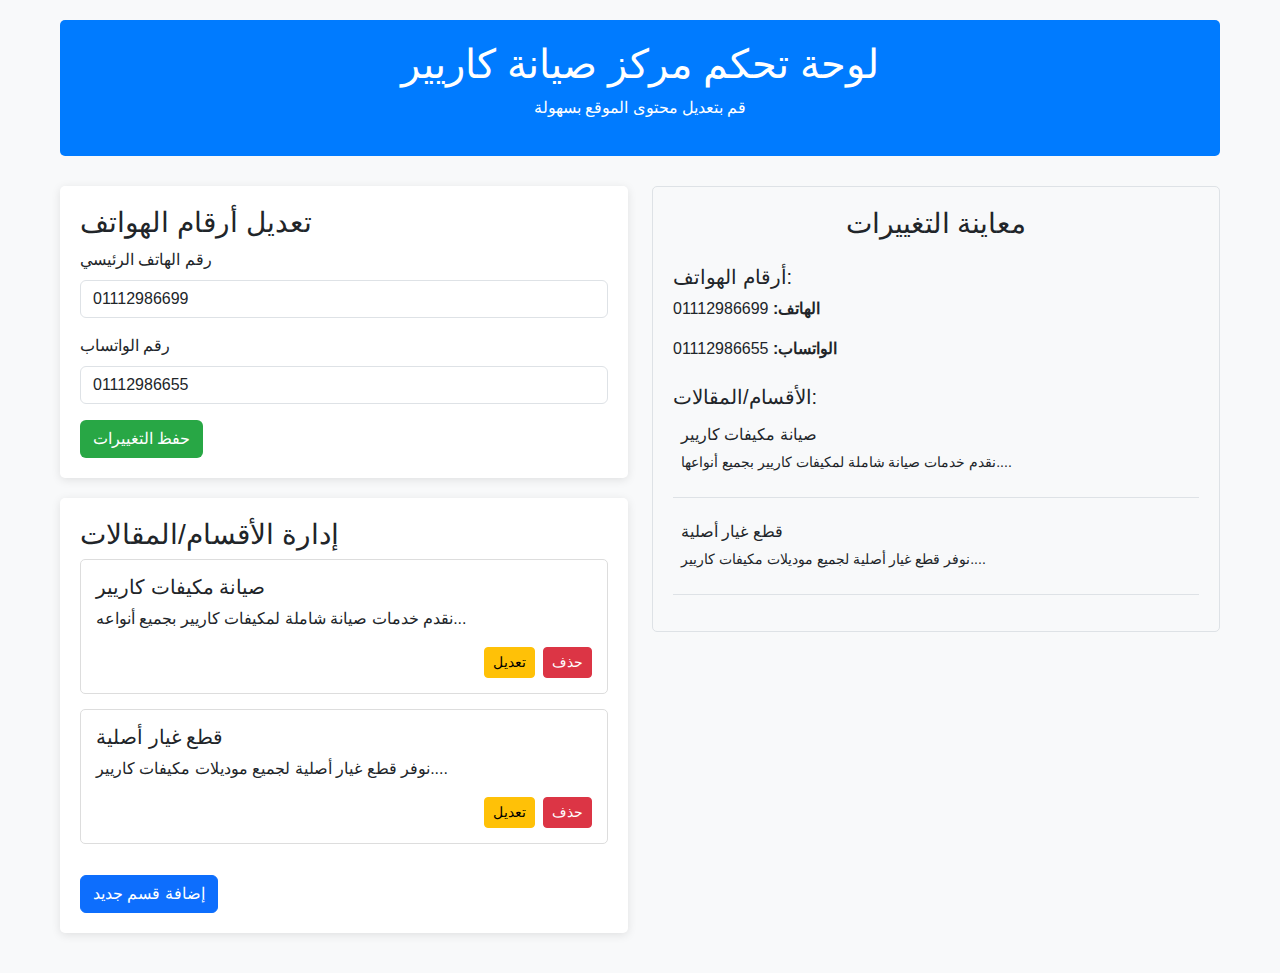
<file: dashboard.html>
<!DOCTYPE html>
<html lang="ar">
<head>
  <meta charset="utf-8">
  <meta name="viewport" content="width=device-width, initial-scale=1.0">
  <title>Dashboard - مركز صيانة كاريير</title>
  <link href="https://cdn.jsdelivr.net/npm/bootstrap@5.3.0/dist/css/bootstrap.min.css" rel="stylesheet">
    <!-- Favicons -->
    <link href="assets/img/logo.png" rel="icon">
    <link href="assets/img/logo.png" rel="apple-touch-icon">
  <style>

    body {
      font-family: 'Roboto', sans-serif;
      background-color: #f8f9fa;
    }
    .dashboard-container {
      max-width: 1200px;
      margin: 0 auto;
      padding: 20px;
    }
    .dashboard-header {
      background-color: #007bff;
      color: white;
      padding: 20px;
      border-radius: 5px;
      margin-bottom: 30px;
    }
    .form-section {
      background-color: white;
      padding: 20px;
      border-radius: 5px;
      box-shadow: 0 2px 10px rgba(0,0,0,0.1);
      margin-bottom: 20px;
    }
    .preview-section {
      background-color: #f8f9fa;
      padding: 20px;
      border-radius: 5px;
      border: 1px solid #dee2e6;
    }
    .btn-save {
      background-color: #28a745;
      color: white;
    }
    .btn-save:hover {
      background-color: #218838;
    }
    .department-item {
      border: 1px solid #ddd;
      padding: 15px;
      margin-bottom: 15px;
      border-radius: 5px;
      background-color: white;
    }
    
  </style>
</head>
<body>
  <div class="dashboard-container">
    <div class="dashboard-header text-center">
      <h1>لوحة تحكم مركز صيانة كاريير</h1>
      <p>قم بتعديل محتوى الموقع بسهولة</p>
    </div>

    <div class="row">
      <div class="col-md-6">
        <!-- Phone Numbers Section -->
        <div class="form-section">
          <h3>تعديل أرقام الهواتف</h3>
          <form id="phoneNumbersForm">
            <div class="mb-3">
              <label for="phoneNumber" class="form-label">رقم الهاتف الرئيسي</label>
              <input type="text" class="form-control" id="phoneNumber" value="01112986699">
            </div>
            <div class="mb-3">
              <label for="whatsappNumber" class="form-label">رقم الواتساب</label>
              <input type="text" class="form-control" id="whatsappNumber" value="01112986655">
            </div>
            <button type="submit" class="btn btn-save">حفظ التغييرات</button>
          </form>
        </div>

        <!-- Departments Section -->
        <div class="form-section">
          <h3>إدارة الأقسام/المقالات</h3>
          <div id="departmentsList">
            <!-- Departments will be added here dynamically -->
          </div>
          <button class="btn btn-primary mt-3" data-bs-toggle="modal" data-bs-target="#addDepartmentModal">إضافة قسم جديد</button>
        </div>
      </div>

      <div class="col-md-6">
        <!-- Preview Section -->
        <div class="preview-section">
          <h3 class="text-center mb-4">معاينة التغييرات</h3>
          
          <!-- Phone Numbers Preview -->
          <div class="mb-4">
            <h5>أرقام الهواتف:</h5>
            <p><strong>الهاتف:</strong> <span id="phonePreview">01112986699</span></p>
            <p><strong>الواتساب:</strong> <span id="whatsappPreview">01112986655</span></p>
          </div>
          
          <!-- Departments Preview -->
          <div>
            <h5>الأقسام/المقالات:</h5>
            <div id="departmentsPreview">
              <!-- Departments preview will be shown here -->
            </div>
          </div>
        </div>
      </div>
    </div>
  </div>

  <!-- Add Department Modal -->
  <div class="modal fade" id="addDepartmentModal" tabindex="-1" aria-labelledby="addDepartmentModalLabel" aria-hidden="true">
    <div class="modal-dialog">
      <div class="modal-content">
        <div class="modal-header">
          <h5 class="modal-title" id="addDepartmentModalLabel">إضافة قسم/مقال جديد</h5>
          <button type="button" class="btn-close" data-bs-dismiss="modal" aria-label="Close"></button>
        </div>
        <div class="modal-body">
          <form id="addDepartmentForm">
            <div class="mb-3">
              <label for="departmentTitle" class="form-label">عنوان القسم/المقال</label>
              <input type="text" class="form-control" id="departmentTitle" required>
            </div>
            <div class="mb-3">
              <label for="departmentContent" class="form-label">محتوى القسم/المقال</label>
              <textarea class="form-control" id="departmentContent" rows="5" required></textarea>
            </div>
          </form>
        </div>
        <div class="modal-footer">
          <button type="button" class="btn btn-secondary" data-bs-dismiss="modal">إلغاء</button>
          <button type="button" class="btn btn-primary" id="saveDepartmentBtn">حفظ</button>
        </div>
      </div>
    </div>
  </div>

  <!-- Edit Department Modal -->
  <div class="modal fade" id="editDepartmentModal" tabindex="-1" aria-labelledby="editDepartmentModalLabel" aria-hidden="true">
    <div class="modal-dialog">
      <div class="modal-content">
        <div class="modal-header">
          <h5 class="modal-title" id="editDepartmentModalLabel">تعديل قسم/مقال</h5>
          <button type="button" class="btn-close" data-bs-dismiss="modal" aria-label="Close"></button>
        </div>
        <div class="modal-body">
          <form id="editDepartmentForm">
            <input type="hidden" id="editDepartmentId">
            <div class="mb-3">
              <label for="editDepartmentTitle" class="form-label">عنوان القسم/المقال</label>
              <input type="text" class="form-control" id="editDepartmentTitle" required>
            </div>
            <div class="mb-3">
              <label for="editDepartmentContent" class="form-label">محتوى القسم/المقال</label>
              <textarea class="form-control" id="editDepartmentContent" rows="5" required></textarea>
            </div>
          </form>
        </div>
        <div class="modal-footer">
          <button type="button" class="btn btn-secondary" data-bs-dismiss="modal">إلغاء</button>
          <button type="button" class="btn btn-primary" id="updateDepartmentBtn">تحديث</button>
        </div>
      </div>
    </div>
  </div>

  <script src="https://cdn.jsdelivr.net/npm/bootstrap@5.3.0/dist/js/bootstrap.bundle.min.js"></script>
  <script>
    // Sample departments data
    let departments = [
      { id: 1, title: "صيانة مكيفات كاريير", content: "نقدم خدمات صيانة شاملة لمكيفات كاريير بجميع أنواعها." },
      { id: 2, title: "قطع غيار أصلية", content: "نوفر قطع غيار أصلية لجميع موديلات مكيفات كاريير." }
    ];

    // DOM elements
    const phoneNumbersForm = document.getElementById('phoneNumbersForm');
    const phoneNumberInput = document.getElementById('phoneNumber');
    const whatsappNumberInput = document.getElementById('whatsappNumber');
    const phonePreview = document.getElementById('phonePreview');
    const whatsappPreview = document.getElementById('whatsappPreview');
    const departmentsList = document.getElementById('departmentsList');
    const departmentsPreview = document.getElementById('departmentsPreview');
    const addDepartmentForm = document.getElementById('addDepartmentForm');
    const saveDepartmentBtn = document.getElementById('saveDepartmentBtn');
    const editDepartmentForm = document.getElementById('editDepartmentForm');
    const updateDepartmentBtn = document.getElementById('updateDepartmentBtn');

    // Initialize the dashboard
    document.addEventListener('DOMContentLoaded', function() {
      // Load phone numbers
      const savedPhone = localStorage.getItem('carrierPhone');
      const savedWhatsapp = localStorage.getItem('carrierWhatsapp');
      
      if (savedPhone) {
        phoneNumberInput.value = savedPhone;
        phonePreview.textContent = savedPhone;
      }
      
      if (savedWhatsapp) {
        whatsappNumberInput.value = savedWhatsapp;
        whatsappPreview.textContent = savedWhatsapp;
      }
      
      // Load departments from localStorage if available
      const savedDepartments = localStorage.getItem('carrierDepartments');
      if (savedDepartments) {
        departments = JSON.parse(savedDepartments);
      }
      
      renderDepartments();
      renderDepartmentsPreview();
    });

    // Handle phone numbers form submission
    phoneNumbersForm.addEventListener('submit', function(e) {
      e.preventDefault();
      
      const phone = phoneNumberInput.value;
      const whatsapp = whatsappNumberInput.value;
      
      // Update preview
      phonePreview.textContent = phone;
      whatsappPreview.textContent = whatsapp;
      
      // Save to localStorage
      localStorage.setItem('carrierPhone', phone);
      localStorage.setItem('carrierWhatsapp', whatsapp);
      
      alert('تم حفظ أرقام الهواتف بنجاح');
    });

    // Handle adding new department
    saveDepartmentBtn.addEventListener('click', function() {
      const title = document.getElementById('departmentTitle').value;
      const content = document.getElementById('departmentContent').value;
      
      if (!title || !content) {
        alert('الرجاء إدخال عنوان ومحتوى للقسم');
        return;
      }
      
      const newDepartment = {
        id: Date.now(), // Use timestamp as unique ID
        title: title,
        content: content
      };
      
      departments.push(newDepartment);
      saveDepartments();
      renderDepartments();
      renderDepartmentsPreview();
      
      // Reset form and close modal
      addDepartmentForm.reset();
      bootstrap.Modal.getInstance(document.getElementById('addDepartmentModal')).hide();
    });

    // Handle editing department
    updateDepartmentBtn.addEventListener('click', function() {
      const id = parseInt(document.getElementById('editDepartmentId').value);
      const title = document.getElementById('editDepartmentTitle').value;
      const content = document.getElementById('editDepartmentContent').value;
      
      if (!title || !content) {
        alert('الرجاء إدخال عنوان ومحتوى للقسم');
        return;
      }
      
      const index = departments.findIndex(dept => dept.id === id);
      if (index !== -1) {
        departments[index] = { id, title, content };
        saveDepartments();
        renderDepartments();
        renderDepartmentsPreview();
        
        // Close modal
        bootstrap.Modal.getInstance(document.getElementById('editDepartmentModal')).hide();
      }
    });

    // Function to render departments list
    function renderDepartments() {
      departmentsList.innerHTML = '';
      
      if (departments.length === 0) {
        departmentsList.innerHTML = '<p>لا توجد أقسام/مقالات مضافة بعد</p>';
        return;
      }
      
      departments.forEach(dept => {
        const deptElement = document.createElement('div');
        deptElement.className = 'department-item';
        deptElement.innerHTML = `
          <h5>${dept.title}</h5>
          <p>${dept.content.substring(0, 50)}...</p>
          <div class="d-flex justify-content-end">
            <button class="btn btn-sm btn-warning me-2 edit-btn" data-id="${dept.id}">تعديل</button>
            <button class="btn btn-sm btn-danger delete-btn" data-id="${dept.id}">حذف</button>
          </div>
        `;
        
        departmentsList.appendChild(deptElement);
      });
      
      // Add event listeners to edit and delete buttons
      document.querySelectorAll('.edit-btn').forEach(btn => {
        btn.addEventListener('click', function() {
          const id = parseInt(this.getAttribute('data-id'));
          editDepartment(id);
        });
      });
      
      document.querySelectorAll('.delete-btn').forEach(btn => {
        btn.addEventListener('click', function() {
          const id = parseInt(this.getAttribute('data-id'));
          deleteDepartment(id);
        });
      });
    }

    // Function to render departments preview
    function renderDepartmentsPreview() {
      departmentsPreview.innerHTML = '';
      
      if (departments.length === 0) {
        departmentsPreview.innerHTML = '<p>لا توجد أقسام/مقالات لعرضها</p>';
        return;
      }
      
      departments.forEach(dept => {
        const deptElement = document.createElement('div');
        deptElement.className = 'mb-3 p-2 border-bottom';
        deptElement.innerHTML = `
          <h6>${dept.title}</h6>
          <p class="small">${dept.content.substring(0, 100)}...</p>
        `;
        
        departmentsPreview.appendChild(deptElement);
      });
    }

    // Function to edit a department
    function editDepartment(id) {
      const department = departments.find(dept => dept.id === id);
      if (department) {
        document.getElementById('editDepartmentId').value = department.id;
        document.getElementById('editDepartmentTitle').value = department.title;
        document.getElementById('editDepartmentContent').value = department.content;
        
        const modal = new bootstrap.Modal(document.getElementById('editDepartmentModal'));
        modal.show();
      }
    }

    // Function to delete a department
    function deleteDepartment(id) {
      if (confirm('هل أنت متأكد من حذف هذا القسم/المقال؟')) {
        departments = departments.filter(dept => dept.id !== id);
        saveDepartments();
        renderDepartments();
        renderDepartmentsPreview();
      }
    }

    // Function to save departments to localStorage
    function saveDepartments() {
      localStorage.setItem('carrierDepartments', JSON.stringify(departments));
    }
  </script>
</body>
</html>
</file>
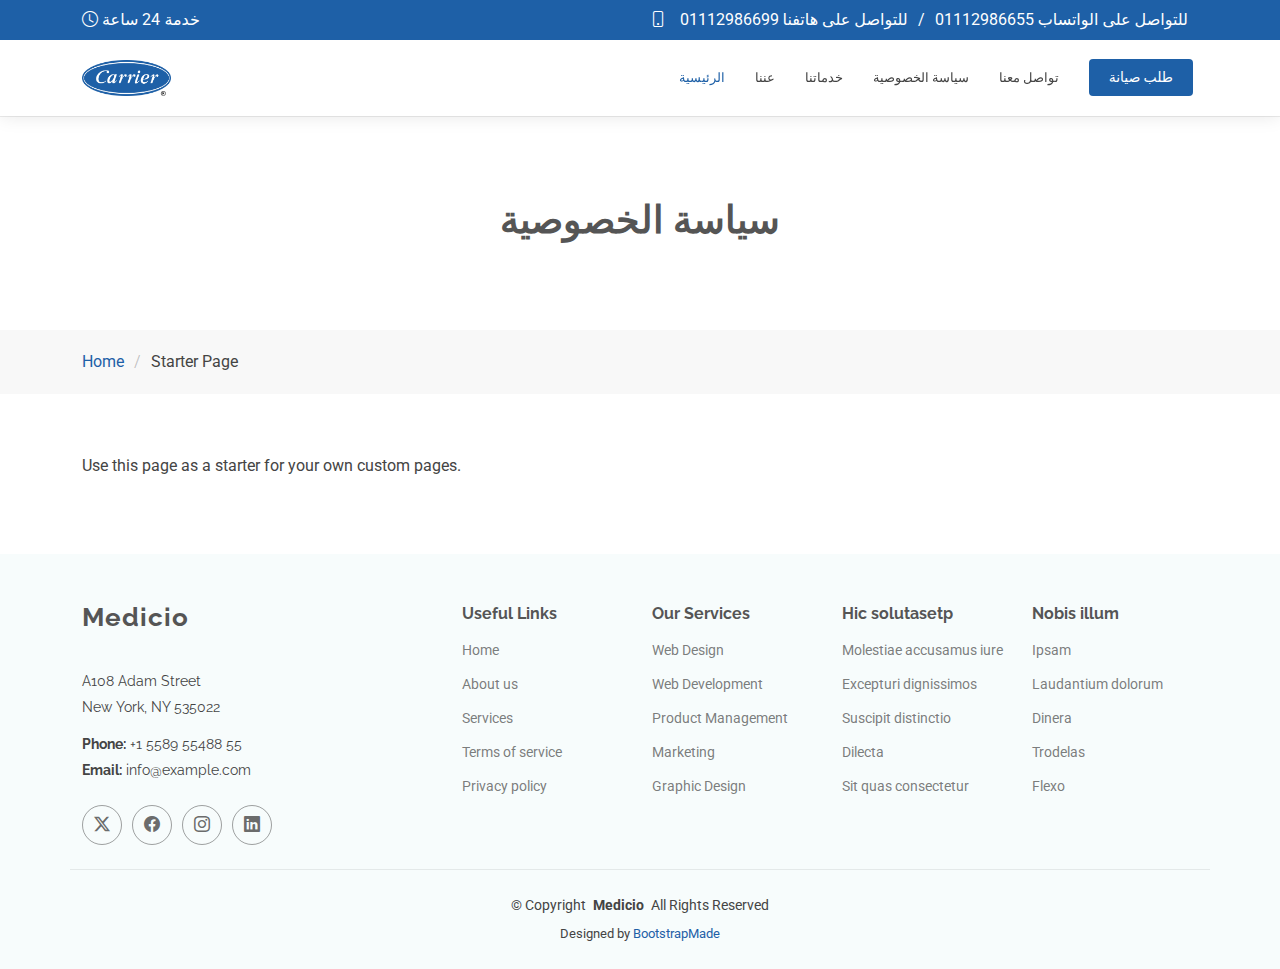
<file: privacy-policy.html>
<!DOCTYPE html>
<html lang="en">

<head>
  <meta charset="utf-8">
  <meta content="width=device-width, initial-scale=1.0" name="viewport">
  <title>مركز صيانة كاريير - سياسة الخصوصية</title>
  <meta name="description" content="">
  <meta name="keywords" content="">

  <!-- Favicons -->
  <link href="assets/img/logo.png" rel="icon">
  <link href="assets/img/logo.png" rel="apple-touch-icon">

  <!-- Fonts -->
  <link href="https://fonts.googleapis.com" rel="preconnect">
  <link href="https://fonts.gstatic.com" rel="preconnect" crossorigin>
  <link href="https://fonts.googleapis.com/css2?family=Roboto:ital,wght@0,100;0,300;0,400;0,500;0,700;0,900;1,100;1,300;1,400;1,500;1,700;1,900&family=Poppins:ital,wght@0,100;0,200;0,300;0,400;0,500;0,600;0,700;0,800;0,900;1,100;1,200;1,300;1,400;1,500;1,600;1,700;1,800;1,900&family=Raleway:ital,wght@0,100;0,200;0,300;0,400;0,500;0,600;0,700;0,800;0,900;1,100;1,200;1,300;1,400;1,500;1,600;1,700;1,800;1,900&display=swap" rel="stylesheet">

  <!-- Vendor CSS Files -->
  <link href="assets/vendor/bootstrap/css/bootstrap.min.css" rel="stylesheet">
  <link href="assets/vendor/bootstrap-icons/bootstrap-icons.css" rel="stylesheet">
  <link href="assets/vendor/aos/aos.css" rel="stylesheet">
  <link href="assets/vendor/fontawesome-free/css/all.min.css" rel="stylesheet">
  <link href="assets/vendor/glightbox/css/glightbox.min.css" rel="stylesheet">
  <link href="assets/vendor/swiper/swiper-bundle.min.css" rel="stylesheet">

  <!-- Main CSS File -->
  <link href="assets/css/main.css" rel="stylesheet">

  <!-- =======================================================
  * Template Name: Medicio
  * Template URL: https://bootstrapmade.com/medicio-free-bootstrap-theme/
  * Updated: Aug 07 2024 with Bootstrap v5.3.3
  * Author: BootstrapMade.com
  * License: https://bootstrapmade.com/license/
  ======================================================== -->

</head>

<body class="starter-page-page">
  <header id="header" class="header sticky-top">

    <div class="topbar d-flex align-items-center">
      <div class="container d-flex justify-content-center justify-content-md-between">
        <div class="d-none d-md-flex align-items-center">
          <i class="bi bi-clock me-1"></i>
          خدمة 24 ساعة
        </div>
        <div class="d-flex align-items-center">

    <i class="bi bi-phone me-1" ></i>
      <a href="tel:01112986699" style="color:white; margin:10px;">
       للتواصل على هاتفنا 01112986699
        </a>
          <span> </span>/<span> </span>
            <a href="https://wa.me/01112986655" style="color:white; margin:10px;"> 
              للتواصل على الواتساب 01112986655
            </a>
        </div>
      </div>
    </div>
    <!-- End Top Bar -->

    <div class="branding d-flex align-items-center">

      <div class="container position-relative d-flex align-items-center justify-content-end">
        <a href="index.html" class="logo d-flex align-items-center me-auto">
          <img src="assets/img/logo.png" alt="">
          <!-- Uncomment the line below if you also wish to use a text logo -->
          <!-- <h1 class="sitename">Medicio</h1>  -->
        </a>

        <nav id="navmenu" class="navmenu">
          <ul>
            <li><a href="#hero" class="active">الرئيسية</a></li>
            <li><a href="#about">عننا</a></li>
            <li><a href="#services">خدماتنا</a></li>
            <li><a href="privacy-policy.html">سياسة الخصوصية</a></li>
            <!--
            <li><a href="#doctors">Doctors</a></li>
            -->
             <!--
              <li class="dropdown"><a href="#"><span>Dropdown</span> <i class="bi bi-chevron-down toggle-dropdown"></i></a>
              <ul>
                <li><a href="#">Dropdown 1</a></li>
               
                <li class="dropdown"><a href="#"><span>Deep Dropdown</span> <i class="bi bi-chevron-down toggle-dropdown"></i></a>
                  <ul>
                    <li><a href="#">Deep Dropdown 1</a></li>
                    <li><a href="#">Deep Dropdown 2</a></li>
                    <li><a href="#">Deep Dropdown 3</a></li>
                    <li><a href="#">Deep Dropdown 4</a></li>
                    <li><a href="#">Deep Dropdown 5</a></li>
                  </ul>
                </li>
                <li><a href="#">Dropdown 2</a></li>
                <li><a href="#">Dropdown 3</a></li>
                <li><a href="#">Dropdown 4</a></li>
              </ul>
            </li>
            -->

            <li><a href="#contact">تواصل معنا</a></li>
          </ul>
          <i class="mobile-nav-toggle d-xl-none bi bi-list"></i>
        </nav>
        <a class="cta-btn" href="index.html#appointment">طلب صيانة</a>
      </div>
    </div>
  </header>


  <main class="main">

    <!-- Page Title -->
    <div class="page-title">
      <div class="heading">
        <div class="container">
          <div class="row d-flex justify-content-center text-center">
            <div class="col-lg-8">
              <h1 class="heading-title">سياسة الخصوصية</h1>
              <p class="mb-0">

              </p>
            </div>
          </div>
        </div>
      </div>
      <nav class="breadcrumbs">
        <div class="container">
          <ol>
            <li><a href="index.html">Home</a></li>
            <li class="current">Starter Page</li>
          </ol>
        </div>
      </nav>
    </div><!-- End Page Title -->

    <!-- Starter Section Section -->
    <section id="starter-section" class="starter-section section">

      <div class="container" data-aos="fade-up">
        <p>Use this page as a starter for your own custom pages.</p>
      </div>

    </section><!-- /Starter Section Section -->

  </main>

  <footer id="footer" class="footer light-background">

    <div class="container footer-top">
      <div class="row gy-4">
        <div class="col-lg-4 col-md-6 footer-about">
          <a href="index.html" class="logo d-flex align-items-center">
            <span class="sitename">Medicio</span>
          </a>
          <div class="footer-contact pt-3">
            <p>A108 Adam Street</p>
            <p>New York, NY 535022</p>
            <p class="mt-3"><strong>Phone:</strong> <span>+1 5589 55488 55</span></p>
            <p><strong>Email:</strong> <span>info@example.com</span></p>
          </div>
          <div class="social-links d-flex mt-4">
            <a href=""><i class="bi bi-twitter-x"></i></a>
            <a href=""><i class="bi bi-facebook"></i></a>
            <a href=""><i class="bi bi-instagram"></i></a>
            <a href=""><i class="bi bi-linkedin"></i></a>
          </div>
        </div>

        <div class="col-lg-2 col-md-3 footer-links">
          <h4>Useful Links</h4>
          <ul>
            <li><a href="#">Home</a></li>
            <li><a href="#">About us</a></li>
            <li><a href="#">Services</a></li>
            <li><a href="#">Terms of service</a></li>
            <li><a href="#">Privacy policy</a></li>
          </ul>
        </div>

        <div class="col-lg-2 col-md-3 footer-links">
          <h4>Our Services</h4>
          <ul>
            <li><a href="#">Web Design</a></li>
            <li><a href="#">Web Development</a></li>
            <li><a href="#">Product Management</a></li>
            <li><a href="#">Marketing</a></li>
            <li><a href="#">Graphic Design</a></li>
          </ul>
        </div>

        <div class="col-lg-2 col-md-3 footer-links">
          <h4>Hic solutasetp</h4>
          <ul>
            <li><a href="#">Molestiae accusamus iure</a></li>
            <li><a href="#">Excepturi dignissimos</a></li>
            <li><a href="#">Suscipit distinctio</a></li>
            <li><a href="#">Dilecta</a></li>
            <li><a href="#">Sit quas consectetur</a></li>
          </ul>
        </div>

        <div class="col-lg-2 col-md-3 footer-links">
          <h4>Nobis illum</h4>
          <ul>
            <li><a href="#">Ipsam</a></li>
            <li><a href="#">Laudantium dolorum</a></li>
            <li><a href="#">Dinera</a></li>
            <li><a href="#">Trodelas</a></li>
            <li><a href="#">Flexo</a></li>
          </ul>
        </div>

      </div>
    </div>

    <div class="container copyright text-center mt-4">
      <p>© <span>Copyright</span> <strong class="px-1 sitename">Medicio</strong> <span>All Rights Reserved</span></p>
      <div class="credits">
        <!-- All the links in the footer should remain intact. -->
        <!-- You can delete the links only if you've purchased the pro version. -->
        <!-- Licensing information: https://bootstrapmade.com/license/ -->
        <!-- Purchase the pro version with working PHP/AJAX contact form: [buy-url] -->
        Designed by <a href="https://bootstrapmade.com/">BootstrapMade</a>
      </div>
    </div>

  </footer>

  <!-- Scroll Top -->
  <a href="#" id="scroll-top" class="scroll-top d-flex align-items-center justify-content-center"><i class="bi bi-arrow-up-short"></i></a>

  <!-- Preloader -->
  <div id="preloader"></div>

  <!-- Vendor JS Files -->
  <script src="assets/vendor/bootstrap/js/bootstrap.bundle.min.js"></script>
  <script src="assets/vendor/php-email-form/validate.js"></script>
  <script src="assets/vendor/aos/aos.js"></script>
  <script src="assets/vendor/glightbox/js/glightbox.min.js"></script>
  <script src="assets/vendor/purecounter/purecounter_vanilla.js"></script>
  <script src="assets/vendor/swiper/swiper-bundle.min.js"></script>

  <!-- Main JS File -->
  <script src="assets/js/main.js"></script>

</body>

</html>
</file>
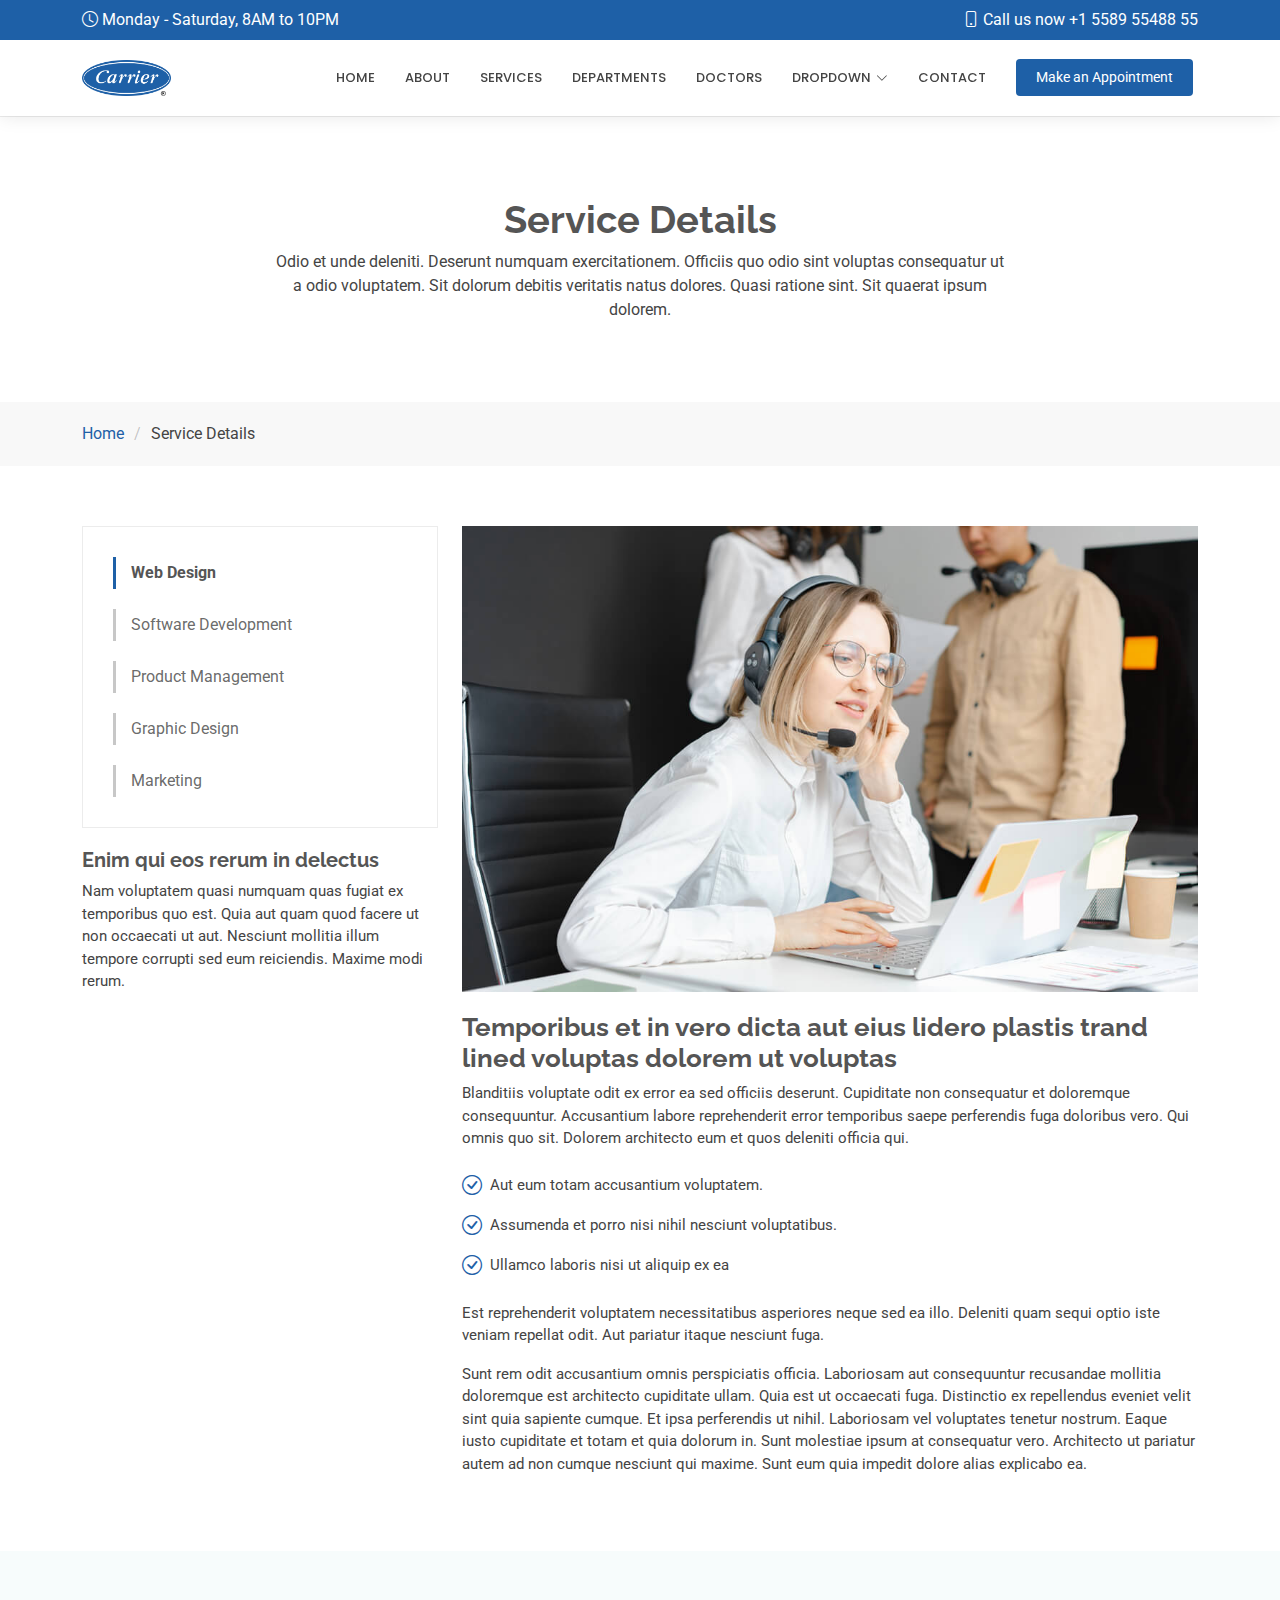
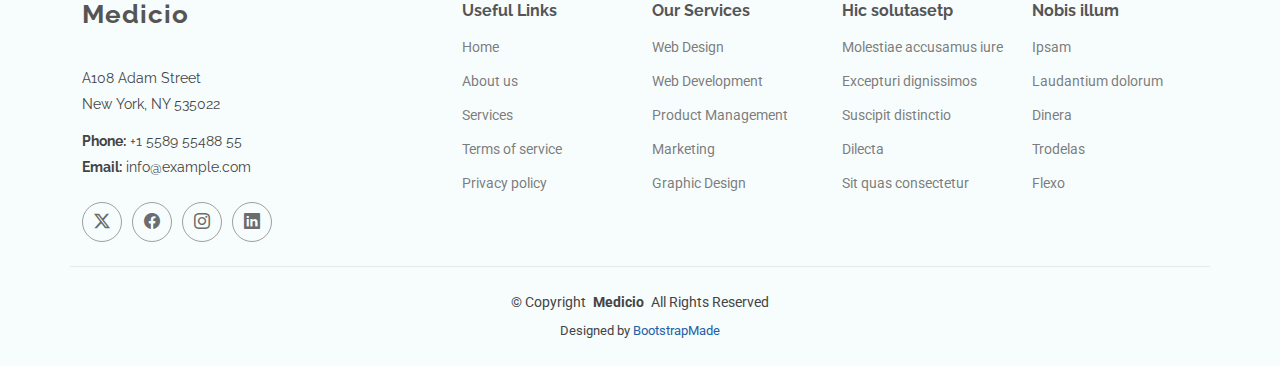
<file: service-details.html>
<!DOCTYPE html>
<html lang="en">

<head>
  <meta charset="utf-8">
  <meta content="width=device-width, initial-scale=1.0" name="viewport">
  <title>Service Details - Medicio Bootstrap Template</title>
  <meta name="description" content="">
  <meta name="keywords" content="">

  <!-- Favicons -->
  <link href="assets/img/favicon.png" rel="icon">
  <link href="assets/img/apple-touch-icon.png" rel="apple-touch-icon">

  <!-- Fonts -->
  <link href="https://fonts.googleapis.com" rel="preconnect">
  <link href="https://fonts.gstatic.com" rel="preconnect" crossorigin>
  <link href="https://fonts.googleapis.com/css2?family=Roboto:ital,wght@0,100;0,300;0,400;0,500;0,700;0,900;1,100;1,300;1,400;1,500;1,700;1,900&family=Poppins:ital,wght@0,100;0,200;0,300;0,400;0,500;0,600;0,700;0,800;0,900;1,100;1,200;1,300;1,400;1,500;1,600;1,700;1,800;1,900&family=Raleway:ital,wght@0,100;0,200;0,300;0,400;0,500;0,600;0,700;0,800;0,900;1,100;1,200;1,300;1,400;1,500;1,600;1,700;1,800;1,900&display=swap" rel="stylesheet">

  <!-- Vendor CSS Files -->
  <link href="assets/vendor/bootstrap/css/bootstrap.min.css" rel="stylesheet">
  <link href="assets/vendor/bootstrap-icons/bootstrap-icons.css" rel="stylesheet">
  <link href="assets/vendor/aos/aos.css" rel="stylesheet">
  <link href="assets/vendor/fontawesome-free/css/all.min.css" rel="stylesheet">
  <link href="assets/vendor/glightbox/css/glightbox.min.css" rel="stylesheet">
  <link href="assets/vendor/swiper/swiper-bundle.min.css" rel="stylesheet">

  <!-- Main CSS File -->
  <link href="assets/css/main.css" rel="stylesheet">

  <!-- =======================================================
  * Template Name: Medicio
  * Template URL: https://bootstrapmade.com/medicio-free-bootstrap-theme/
  * Updated: Aug 07 2024 with Bootstrap v5.3.3
  * Author: BootstrapMade.com
  * License: https://bootstrapmade.com/license/
  ======================================================== -->
</head>

<body class="service-details-page">

  <header id="header" class="header sticky-top">

    <div class="topbar d-flex align-items-center">
      <div class="container d-flex justify-content-center justify-content-md-between">
        <div class="d-none d-md-flex align-items-center">
          <i class="bi bi-clock me-1"></i> Monday - Saturday, 8AM to 10PM
        </div>
        <div class="d-flex align-items-center">
          <i class="bi bi-phone me-1"></i> Call us now +1 5589 55488 55
        </div>
      </div>
    </div><!-- End Top Bar -->

    <div class="branding d-flex align-items-center">

      <div class="container position-relative d-flex align-items-center justify-content-end">
        <a href="index.html" class="logo d-flex align-items-center me-auto">
          <img src="assets/img/logo.png" alt="">
          <!-- Uncomment the line below if you also wish to use a text logo -->
          <!-- <h1 class="sitename">Medicio</h1>  -->
        </a>

        <nav id="navmenu" class="navmenu">
          <ul>
            <li><a href="#hero">Home</a></li>
            <li><a href="#about">About</a></li>
            <li><a href="#services">Services</a></li>
            <li><a href="#departments">Departments</a></li>
            <li><a href="#doctors">Doctors</a></li>
            <li class="dropdown"><a href="#"><span>Dropdown</span> <i class="bi bi-chevron-down toggle-dropdown"></i></a>
              <ul>
                <li><a href="#">Dropdown 1</a></li>
                <li class="dropdown"><a href="#"><span>Deep Dropdown</span> <i class="bi bi-chevron-down toggle-dropdown"></i></a>
                  <ul>
                    <li><a href="#">Deep Dropdown 1</a></li>
                    <li><a href="#">Deep Dropdown 2</a></li>
                    <li><a href="#">Deep Dropdown 3</a></li>
                    <li><a href="#">Deep Dropdown 4</a></li>
                    <li><a href="#">Deep Dropdown 5</a></li>
                  </ul>
                </li>
                <li><a href="#">Dropdown 2</a></li>
                <li><a href="#">Dropdown 3</a></li>
                <li><a href="#">Dropdown 4</a></li>
              </ul>
            </li>
            <li><a href="#contact">Contact</a></li>
          </ul>
          <i class="mobile-nav-toggle d-xl-none bi bi-list"></i>
        </nav>

        <a class="cta-btn" href="index.html#appointment">Make an Appointment</a>

      </div>

    </div>

  </header>

  <main class="main">

    <!-- Page Title -->
    <div class="page-title">
      <div class="heading">
        <div class="container">
          <div class="row d-flex justify-content-center text-center">
            <div class="col-lg-8">
              <h1 class="heading-title">Service Details</h1>
              <p class="mb-0">
                Odio et unde deleniti. Deserunt numquam exercitationem. Officiis quo
                odio sint voluptas consequatur ut a odio voluptatem. Sit dolorum
                debitis veritatis natus dolores. Quasi ratione sint. Sit quaerat
                ipsum dolorem.
              </p>
            </div>
          </div>
        </div>
      </div>
      <nav class="breadcrumbs">
        <div class="container">
          <ol>
            <li><a href="index.html">Home</a></li>
            <li class="current">Service Details</li>
          </ol>
        </div>
      </nav>
    </div><!-- End Page Title -->

    <!-- Service Details Section -->
    <section id="service-details" class="service-details section">

      <div class="container">

        <div class="row gy-4">

          <div class="col-lg-4" data-aos="fade-up" data-aos-delay="100">
            <div class="services-list">
              <a href="#" class="active">Web Design</a>
              <a href="#">Software Development</a>
              <a href="#">Product Management</a>
              <a href="#">Graphic Design</a>
              <a href="#">Marketing</a>
            </div>

            <h4>Enim qui eos rerum in delectus</h4>
            <p>Nam voluptatem quasi numquam quas fugiat ex temporibus quo est. Quia aut quam quod facere ut non occaecati ut aut. Nesciunt mollitia illum tempore corrupti sed eum reiciendis. Maxime modi rerum.</p>
          </div>

          <div class="col-lg-8" data-aos="fade-up" data-aos-delay="200">
            <img src="assets/img/services.jpg" alt="" class="img-fluid services-img">
            <h3>Temporibus et in vero dicta aut eius lidero plastis trand lined voluptas dolorem ut voluptas</h3>
            <p>
              Blanditiis voluptate odit ex error ea sed officiis deserunt. Cupiditate non consequatur et doloremque consequuntur. Accusantium labore reprehenderit error temporibus saepe perferendis fuga doloribus vero. Qui omnis quo sit. Dolorem architecto eum et quos deleniti officia qui.
            </p>
            <ul>
              <li><i class="bi bi-check-circle"></i> <span>Aut eum totam accusantium voluptatem.</span></li>
              <li><i class="bi bi-check-circle"></i> <span>Assumenda et porro nisi nihil nesciunt voluptatibus.</span></li>
              <li><i class="bi bi-check-circle"></i> <span>Ullamco laboris nisi ut aliquip ex ea</span></li>
            </ul>
            <p>
              Est reprehenderit voluptatem necessitatibus asperiores neque sed ea illo. Deleniti quam sequi optio iste veniam repellat odit. Aut pariatur itaque nesciunt fuga.
            </p>
            <p>
              Sunt rem odit accusantium omnis perspiciatis officia. Laboriosam aut consequuntur recusandae mollitia doloremque est architecto cupiditate ullam. Quia est ut occaecati fuga. Distinctio ex repellendus eveniet velit sint quia sapiente cumque. Et ipsa perferendis ut nihil. Laboriosam vel voluptates tenetur nostrum. Eaque iusto cupiditate et totam et quia dolorum in. Sunt molestiae ipsum at consequatur vero. Architecto ut pariatur autem ad non cumque nesciunt qui maxime. Sunt eum quia impedit dolore alias explicabo ea.
            </p>
          </div>

        </div>

      </div>

    </section><!-- /Service Details Section -->

  </main>

  <footer id="footer" class="footer light-background">

    <div class="container footer-top">
      <div class="row gy-4">
        <div class="col-lg-4 col-md-6 footer-about">
          <a href="index.html" class="logo d-flex align-items-center">
            <span class="sitename">Medicio</span>
          </a>
          <div class="footer-contact pt-3">
            <p>A108 Adam Street</p>
            <p>New York, NY 535022</p>
            <p class="mt-3"><strong>Phone:</strong> <span>+1 5589 55488 55</span></p>
            <p><strong>Email:</strong> <span>info@example.com</span></p>
          </div>
          <div class="social-links d-flex mt-4">
            <a href=""><i class="bi bi-twitter-x"></i></a>
            <a href=""><i class="bi bi-facebook"></i></a>
            <a href=""><i class="bi bi-instagram"></i></a>
            <a href=""><i class="bi bi-linkedin"></i></a>
          </div>
        </div>

        <div class="col-lg-2 col-md-3 footer-links">
          <h4>Useful Links</h4>
          <ul>
            <li><a href="#">Home</a></li>
            <li><a href="#">About us</a></li>
            <li><a href="#">Services</a></li>
            <li><a href="#">Terms of service</a></li>
            <li><a href="#">Privacy policy</a></li>
          </ul>
        </div>

        <div class="col-lg-2 col-md-3 footer-links">
          <h4>Our Services</h4>
          <ul>
            <li><a href="#">Web Design</a></li>
            <li><a href="#">Web Development</a></li>
            <li><a href="#">Product Management</a></li>
            <li><a href="#">Marketing</a></li>
            <li><a href="#">Graphic Design</a></li>
          </ul>
        </div>

        <div class="col-lg-2 col-md-3 footer-links">
          <h4>Hic solutasetp</h4>
          <ul>
            <li><a href="#">Molestiae accusamus iure</a></li>
            <li><a href="#">Excepturi dignissimos</a></li>
            <li><a href="#">Suscipit distinctio</a></li>
            <li><a href="#">Dilecta</a></li>
            <li><a href="#">Sit quas consectetur</a></li>
          </ul>
        </div>

        <div class="col-lg-2 col-md-3 footer-links">
          <h4>Nobis illum</h4>
          <ul>
            <li><a href="#">Ipsam</a></li>
            <li><a href="#">Laudantium dolorum</a></li>
            <li><a href="#">Dinera</a></li>
            <li><a href="#">Trodelas</a></li>
            <li><a href="#">Flexo</a></li>
          </ul>
        </div>

      </div>
    </div>

    <div class="container copyright text-center mt-4">
      <p>© <span>Copyright</span> <strong class="px-1 sitename">Medicio</strong> <span>All Rights Reserved</span></p>
      <div class="credits">
        <!-- All the links in the footer should remain intact. -->
        <!-- You can delete the links only if you've purchased the pro version. -->
        <!-- Licensing information: https://bootstrapmade.com/license/ -->
        <!-- Purchase the pro version with working PHP/AJAX contact form: [buy-url] -->
        Designed by <a href="https://bootstrapmade.com/">BootstrapMade</a>
      </div>
    </div>

  </footer>

  <!-- Scroll Top -->
  <a href="#" id="scroll-top" class="scroll-top d-flex align-items-center justify-content-center"><i class="bi bi-arrow-up-short"></i></a>

  <!-- Preloader -->
  <div id="preloader"></div>

  <!-- Vendor JS Files -->
  <script src="assets/vendor/bootstrap/js/bootstrap.bundle.min.js"></script>
  <script src="assets/vendor/php-email-form/validate.js"></script>
  <script src="assets/vendor/aos/aos.js"></script>
  <script src="assets/vendor/glightbox/js/glightbox.min.js"></script>
  <script src="assets/vendor/purecounter/purecounter_vanilla.js"></script>
  <script src="assets/vendor/swiper/swiper-bundle.min.js"></script>

  <!-- Main JS File -->
  <script src="assets/js/main.js"></script>

</body>

</html>
</file>
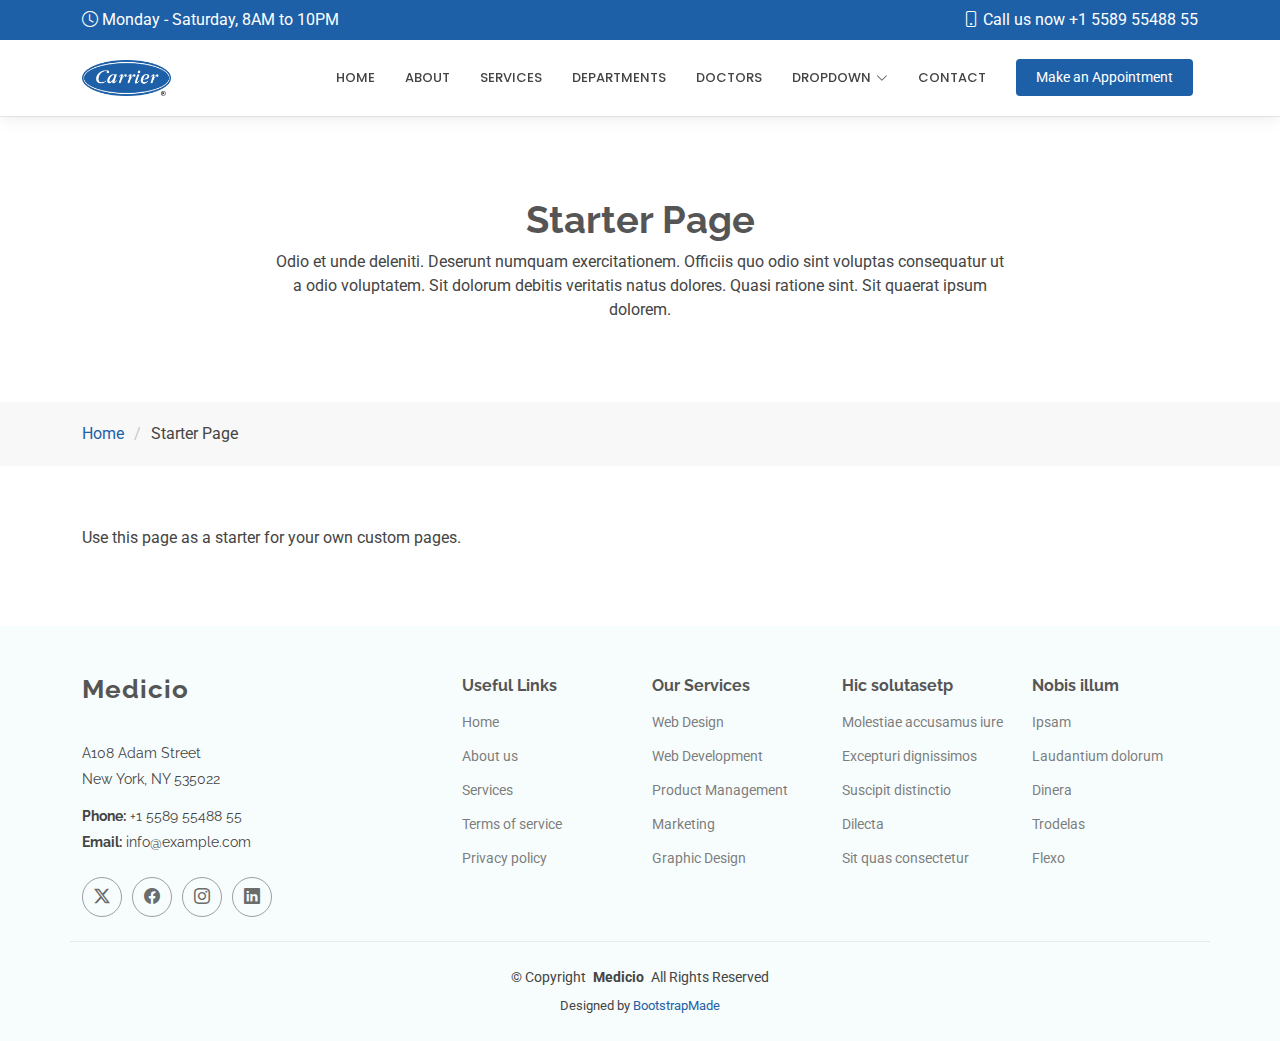
<file: starter-page.html>
<!DOCTYPE html>
<html lang="en">

<head>
  <meta charset="utf-8">
  <meta content="width=device-width, initial-scale=1.0" name="viewport">
  <title>Starter Page - Medicio Bootstrap Template</title>
  <meta name="description" content="">
  <meta name="keywords" content="">

  <!-- Favicons -->
  <link href="assets/img/favicon.png" rel="icon">
  <link href="assets/img/apple-touch-icon.png" rel="apple-touch-icon">

  <!-- Fonts -->
  <link href="https://fonts.googleapis.com" rel="preconnect">
  <link href="https://fonts.gstatic.com" rel="preconnect" crossorigin>
  <link href="https://fonts.googleapis.com/css2?family=Roboto:ital,wght@0,100;0,300;0,400;0,500;0,700;0,900;1,100;1,300;1,400;1,500;1,700;1,900&family=Poppins:ital,wght@0,100;0,200;0,300;0,400;0,500;0,600;0,700;0,800;0,900;1,100;1,200;1,300;1,400;1,500;1,600;1,700;1,800;1,900&family=Raleway:ital,wght@0,100;0,200;0,300;0,400;0,500;0,600;0,700;0,800;0,900;1,100;1,200;1,300;1,400;1,500;1,600;1,700;1,800;1,900&display=swap" rel="stylesheet">

  <!-- Vendor CSS Files -->
  <link href="assets/vendor/bootstrap/css/bootstrap.min.css" rel="stylesheet">
  <link href="assets/vendor/bootstrap-icons/bootstrap-icons.css" rel="stylesheet">
  <link href="assets/vendor/aos/aos.css" rel="stylesheet">
  <link href="assets/vendor/fontawesome-free/css/all.min.css" rel="stylesheet">
  <link href="assets/vendor/glightbox/css/glightbox.min.css" rel="stylesheet">
  <link href="assets/vendor/swiper/swiper-bundle.min.css" rel="stylesheet">

  <!-- Main CSS File -->
  <link href="assets/css/main.css" rel="stylesheet">

  <!-- =======================================================
  * Template Name: Medicio
  * Template URL: https://bootstrapmade.com/medicio-free-bootstrap-theme/
  * Updated: Aug 07 2024 with Bootstrap v5.3.3
  * Author: BootstrapMade.com
  * License: https://bootstrapmade.com/license/
  ======================================================== -->
</head>

<body class="starter-page-page">

  <header id="header" class="header sticky-top">

    <div class="topbar d-flex align-items-center">
      <div class="container d-flex justify-content-center justify-content-md-between">
        <div class="d-none d-md-flex align-items-center">
          <i class="bi bi-clock me-1"></i> Monday - Saturday, 8AM to 10PM
        </div>
        <div class="d-flex align-items-center">
          <i class="bi bi-phone me-1"></i> Call us now +1 5589 55488 55
        </div>
      </div>
    </div><!-- End Top Bar -->

    <div class="branding d-flex align-items-center">

      <div class="container position-relative d-flex align-items-center justify-content-end">
        <a href="index.html" class="logo d-flex align-items-center me-auto">
          <img src="assets/img/logo.png" alt="">
          <!-- Uncomment the line below if you also wish to use a text logo -->
          <!-- <h1 class="sitename">Medicio</h1>  -->
        </a>

        <nav id="navmenu" class="navmenu">
          <ul>
            <li><a href="#hero">Home</a></li>
            <li><a href="#about">About</a></li>
            <li><a href="#services">Services</a></li>
            <li><a href="#departments">Departments</a></li>
            <li><a href="#doctors">Doctors</a></li>
            <li class="dropdown"><a href="#"><span>Dropdown</span> <i class="bi bi-chevron-down toggle-dropdown"></i></a>
              <ul>
                <li><a href="#">Dropdown 1</a></li>
                <li class="dropdown"><a href="#"><span>Deep Dropdown</span> <i class="bi bi-chevron-down toggle-dropdown"></i></a>
                  <ul>
                    <li><a href="#">Deep Dropdown 1</a></li>
                    <li><a href="#">Deep Dropdown 2</a></li>
                    <li><a href="#">Deep Dropdown 3</a></li>
                    <li><a href="#">Deep Dropdown 4</a></li>
                    <li><a href="#">Deep Dropdown 5</a></li>
                  </ul>
                </li>
                <li><a href="#">Dropdown 2</a></li>
                <li><a href="#">Dropdown 3</a></li>
                <li><a href="#">Dropdown 4</a></li>
              </ul>
            </li>
            <li><a href="#contact">Contact</a></li>
          </ul>
          <i class="mobile-nav-toggle d-xl-none bi bi-list"></i>
        </nav>

        <a class="cta-btn" href="index.html#appointment">Make an Appointment</a>

      </div>

    </div>

  </header>

  <main class="main">

    <!-- Page Title -->
    <div class="page-title">
      <div class="heading">
        <div class="container">
          <div class="row d-flex justify-content-center text-center">
            <div class="col-lg-8">
              <h1 class="heading-title">Starter Page</h1>
              <p class="mb-0">
                Odio et unde deleniti. Deserunt numquam exercitationem. Officiis quo
                odio sint voluptas consequatur ut a odio voluptatem. Sit dolorum
                debitis veritatis natus dolores. Quasi ratione sint. Sit quaerat
                ipsum dolorem.
              </p>
            </div>
          </div>
        </div>
      </div>
      <nav class="breadcrumbs">
        <div class="container">
          <ol>
            <li><a href="index.html">Home</a></li>
            <li class="current">Starter Page</li>
          </ol>
        </div>
      </nav>
    </div><!-- End Page Title -->

    <!-- Starter Section Section -->
    <section id="starter-section" class="starter-section section">

      <div class="container" data-aos="fade-up">
        <p>Use this page as a starter for your own custom pages.</p>
      </div>

    </section><!-- /Starter Section Section -->

  </main>

  <footer id="footer" class="footer light-background">

    <div class="container footer-top">
      <div class="row gy-4">
        <div class="col-lg-4 col-md-6 footer-about">
          <a href="index.html" class="logo d-flex align-items-center">
            <span class="sitename">Medicio</span>
          </a>
          <div class="footer-contact pt-3">
            <p>A108 Adam Street</p>
            <p>New York, NY 535022</p>
            <p class="mt-3"><strong>Phone:</strong> <span>+1 5589 55488 55</span></p>
            <p><strong>Email:</strong> <span>info@example.com</span></p>
          </div>
          <div class="social-links d-flex mt-4">
            <a href=""><i class="bi bi-twitter-x"></i></a>
            <a href=""><i class="bi bi-facebook"></i></a>
            <a href=""><i class="bi bi-instagram"></i></a>
            <a href=""><i class="bi bi-linkedin"></i></a>
          </div>
        </div>

        <div class="col-lg-2 col-md-3 footer-links">
          <h4>Useful Links</h4>
          <ul>
            <li><a href="#">Home</a></li>
            <li><a href="#">About us</a></li>
            <li><a href="#">Services</a></li>
            <li><a href="#">Terms of service</a></li>
            <li><a href="#">Privacy policy</a></li>
          </ul>
        </div>

        <div class="col-lg-2 col-md-3 footer-links">
          <h4>Our Services</h4>
          <ul>
            <li><a href="#">Web Design</a></li>
            <li><a href="#">Web Development</a></li>
            <li><a href="#">Product Management</a></li>
            <li><a href="#">Marketing</a></li>
            <li><a href="#">Graphic Design</a></li>
          </ul>
        </div>

        <div class="col-lg-2 col-md-3 footer-links">
          <h4>Hic solutasetp</h4>
          <ul>
            <li><a href="#">Molestiae accusamus iure</a></li>
            <li><a href="#">Excepturi dignissimos</a></li>
            <li><a href="#">Suscipit distinctio</a></li>
            <li><a href="#">Dilecta</a></li>
            <li><a href="#">Sit quas consectetur</a></li>
          </ul>
        </div>

        <div class="col-lg-2 col-md-3 footer-links">
          <h4>Nobis illum</h4>
          <ul>
            <li><a href="#">Ipsam</a></li>
            <li><a href="#">Laudantium dolorum</a></li>
            <li><a href="#">Dinera</a></li>
            <li><a href="#">Trodelas</a></li>
            <li><a href="#">Flexo</a></li>
          </ul>
        </div>

      </div>
    </div>

    <div class="container copyright text-center mt-4">
      <p>© <span>Copyright</span> <strong class="px-1 sitename">Medicio</strong> <span>All Rights Reserved</span></p>
      <div class="credits">
        <!-- All the links in the footer should remain intact. -->
        <!-- You can delete the links only if you've purchased the pro version. -->
        <!-- Licensing information: https://bootstrapmade.com/license/ -->
        <!-- Purchase the pro version with working PHP/AJAX contact form: [buy-url] -->
        Designed by <a href="https://bootstrapmade.com/">BootstrapMade</a>
      </div>
    </div>

  </footer>

  <!-- Scroll Top -->
  <a href="#" id="scroll-top" class="scroll-top d-flex align-items-center justify-content-center"><i class="bi bi-arrow-up-short"></i></a>

  <!-- Preloader -->
  <div id="preloader"></div>

  <!-- Vendor JS Files -->
  <script src="assets/vendor/bootstrap/js/bootstrap.bundle.min.js"></script>
  <script src="assets/vendor/php-email-form/validate.js"></script>
  <script src="assets/vendor/aos/aos.js"></script>
  <script src="assets/vendor/glightbox/js/glightbox.min.js"></script>
  <script src="assets/vendor/purecounter/purecounter_vanilla.js"></script>
  <script src="assets/vendor/swiper/swiper-bundle.min.js"></script>

  <!-- Main JS File -->
  <script src="assets/js/main.js"></script>

</body>

</html>
</file>
<file: assets/css/main.css>
/**
* Template Name: Medicio
* Template URL: https://bootstrapmade.com/medicio-free-bootstrap-theme/
* Updated: Aug 07 2024 with Bootstrap v5.3.3
* Author: BootstrapMade.com
* License: https://bootstrapmade.com/license/
*/

/*--------------------------------------------------------------
# Font & Color Variables
# Help: https://bootstrapmade.com/color-system/
--------------------------------------------------------------*/
/* Fonts */
:root {
  --default-font: "Roboto",  system-ui, -apple-system, "Segoe UI", Roboto, "Helvetica Neue", Arial, "Noto Sans", "Liberation Sans", sans-serif, "Apple Color Emoji", "Segoe UI Emoji", "Segoe UI Symbol", "Noto Color Emoji";
  --heading-font: "Raleway",  sans-serif;
  --nav-font: "Poppins",  sans-serif;
}

/* Global Colors - The following color variables are used throughout the website. Updating them here will change the color scheme of the entire website */
:root { 
  --background-color: #ffffff; /* Background color for the entire website, including individual sections */
  --default-color: #444444; /* Default color used for the majority of the text content across the entire website */
  --heading-color: #555555; /* Color for headings, subheadings and title throughout the website */
  --accent-color: #1e60a7; /* Accent color that represents your brand on the website. It's used for buttons, links, and other elements that need to stand out */
  --surface-color: #ffffff; /* The surface color is used as a background of boxed elements within sections, such as cards, icon boxes, or other elements that require a visual separation from the global background. */
  --contrast-color: #ffffff; /* Contrast color for text, ensuring readability against backgrounds of accent, heading, or default colors. */
}

/* Nav Menu Colors - The following color variables are used specifically for the navigation menu. They are separate from the global colors to allow for more customization options */
:root {
  --nav-color: #444444;  /* The default color of the main navmenu links */
  --nav-hover-color: #1e60a7; /* Applied to main navmenu links when they are hovered over or active */
  --nav-mobile-background-color: #ffffff; /* Used as the background color for mobile navigation menu */
  --nav-dropdown-background-color: #ffffff; /* Used as the background color for dropdown items that appear when hovering over primary navigation items */
  --nav-dropdown-color: #444444; /* Used for navigation links of the dropdown items in the navigation menu. */
  --nav-dropdown-hover-color: #1e60a7; /* Similar to --nav-hover-color, this color is applied to dropdown navigation links when they are hovered over. */
}

/* Color Presets - These classes override global colors when applied to any section or element, providing reuse of the sam color scheme. */

.light-background {
  --background-color: #f7fcfc;
  --surface-color: #ffffff;
}

.dark-background {
  --background-color: #060606;
  --default-color: #ffffff;
  --heading-color: #ffffff;
  --surface-color: #252525;
  --contrast-color: #ffffff;
}

.accent-background {
  --background-color: #1e60a7;
  --default-color: #ffffff;
  --heading-color: #ffffff;
  --surface-color: #1e60a7;
}

/* Smooth scroll */
:root {
  scroll-behavior: smooth;
}

/*--------------------------------------------------------------
# General Styling & Shared Classes
--------------------------------------------------------------*/
body {
  color: var(--default-color);
  background-color: var(--background-color);
  font-family: var(--default-font);
}

a {
  color: var(--accent-color);
  text-decoration: none;
  transition: 0.3s;
}

a:hover {
  color: color-mix(in srgb, var(--accent-color), transparent 25%);
  text-decoration: none;
}

h1,
h2,
h3,
h4,
h5,
h6 {
  color: var(--heading-color);
  font-family: var(--heading-font);
}

/* Pulsating Play Button
------------------------------*/
.pulsating-play-btn {
  width: 94px;
  height: 94px;
  background: radial-gradient(var(--accent-color) 50%, color-mix(in srgb, var(--accent-color), transparent 75%) 52%);
  border-radius: 50%;
  display: block;
  position: relative;
  overflow: hidden;
}

.pulsating-play-btn:before {
  content: "";
  position: absolute;
  width: 120px;
  height: 120px;
  animation-delay: 0s;
  animation: pulsate-play-btn 2s;
  animation-direction: forwards;
  animation-iteration-count: infinite;
  animation-timing-function: steps;
  opacity: 1;
  border-radius: 50%;
  border: 5px solid color-mix(in srgb, var(--accent-color), transparent 30%);
  top: -15%;
  left: -15%;
  background: rgba(198, 16, 0, 0);
}

.pulsating-play-btn:after {
  content: "";
  position: absolute;
  left: 50%;
  top: 50%;
  transform: translateX(-40%) translateY(-50%);
  width: 0;
  height: 0;
  border-top: 10px solid transparent;
  border-bottom: 10px solid transparent;
  border-left: 15px solid #fff;
  z-index: 100;
  transition: all 400ms cubic-bezier(0.55, 0.055, 0.675, 0.19);
}

.pulsating-play-btn:hover:before {
  content: "";
  position: absolute;
  left: 50%;
  top: 50%;
  transform: translateX(-40%) translateY(-50%);
  width: 0;
  height: 0;
  border: none;
  border-top: 10px solid transparent;
  border-bottom: 10px solid transparent;
  border-left: 15px solid #fff;
  z-index: 200;
  animation: none;
  border-radius: 0;
}

.pulsating-play-btn:hover:after {
  border-left: 15px solid var(--accent-color);
  transform: scale(20);
}

@keyframes pulsate-play-btn {
  0% {
    transform: scale(0.6, 0.6);
    opacity: 1;
  }

  100% {
    transform: scale(1, 1);
    opacity: 0;
  }
}

/* PHP Email Form Messages
------------------------------*/
.php-email-form .error-message {
  display: none;
  background: #df1529;
  color: #ffffff;
  text-align: left;
  padding: 15px;
  margin-bottom: 24px;
  font-weight: 600;
}

.php-email-form .sent-message {
  display: none;
  color: #ffffff;
  background: #059652;
  text-align: center;
  padding: 15px;
  margin-bottom: 24px;
  font-weight: 600;
}

.php-email-form .loading {
  display: none;
  background: var(--surface-color);
  text-align: center;
  padding: 15px;
  margin-bottom: 24px;
}

.php-email-form .loading:before {
  content: "";
  display: inline-block;
  border-radius: 50%;
  width: 24px;
  height: 24px;
  margin: 0 10px -6px 0;
  border: 3px solid var(--accent-color);
  border-top-color: var(--surface-color);
  animation: php-email-form-loading 1s linear infinite;
}

@keyframes php-email-form-loading {
  0% {
    transform: rotate(0deg);
  }

  100% {
    transform: rotate(360deg);
  }
}

/*--------------------------------------------------------------
# Global Header
--------------------------------------------------------------*/
.header {
  color: var(--default-color);
  background-color: var(--background-color);
  transition: all 0.5s;
  z-index: 997;
  box-shadow: 0px 0 18px rgba(0, 0, 0, 0.1);
}

.header .topbar {
  background-color: var(--accent-color);
  color: var(--contrast-color);
  height: 40px;
  padding: 0;
  transition: all 0.5s;
}

.header .branding {
  min-height: 60px;
  padding: 10px 0;
}

.header .logo {
  line-height: 1;
}

.header .logo img {
  max-height: 36px;
  margin-right: 8px;
}

.header .logo h1 {
  font-size: 30px;
  margin: 0;
  font-weight: 700;
  color: var(--heading-color);
}

.header .cta-btn,
.header .cta-btn:focus {
  color: var(--contrast-color);
  background: var(--accent-color);
  font-size: 14px;
  padding: 8px 20px;
  margin: 0 5px 0 30px;
  border-radius: 4px;
  transition: 0.3s;
}

.header .cta-btn:hover,
.header .cta-btn:focus:hover {
  color: var(--contrast-color);
  background: color-mix(in srgb, var(--accent-color), transparent 15%);
}

/*--------------------------------------------------------------
# Navigation Menu
--------------------------------------------------------------*/
/* Navmenu - Desktop */
@media (min-width: 1200px) {
  .navmenu {
    padding: 0;
  }

  .navmenu ul {
    margin: 0;
    padding: 0;
    display: flex;
    list-style: none;
    align-items: center;
  }

  .navmenu li {
    position: relative;
  }

  .navmenu a,
  .navmenu a:focus {
    color: var(--nav-color);
    padding: 18px 15px;
    font-size: 13px;
    font-family: var(--nav-font);
    font-weight: 500;
    text-transform: uppercase;
    display: flex;
    align-items: center;
    justify-content: space-between;
    white-space: nowrap;
    transition: 0.3s;
  }

  .navmenu a i,
  .navmenu a:focus i {
    font-size: 12px;
    line-height: 0;
    margin-left: 5px;
    transition: 0.3s;
  }

  .navmenu li:last-child a {
    padding-right: 0;
  }

  .navmenu li:hover>a,
  .navmenu .active,
  .navmenu .active:focus {
    color: var(--nav-hover-color);
  }

  .navmenu .dropdown ul {
    margin: 0;
    padding: 10px 0;
    background: var(--nav-dropdown-background-color);
    display: block;
    position: absolute;
    visibility: hidden;
    left: 14px;
    top: 130%;
    opacity: 0;
    transition: 0.3s;
    border-radius: 4px;
    z-index: 99;
    box-shadow: 0px 0px 30px rgba(0, 0, 0, 0.1);
  }

  .navmenu .dropdown ul li {
    min-width: 200px;
  }

  .navmenu .dropdown ul a {
    padding: 10px 20px;
    font-size: 15px;
    text-transform: none;
    color: var(--nav-dropdown-color);
  }

  .navmenu .dropdown ul a i {
    font-size: 12px;
  }

  .navmenu .dropdown ul a:hover,
  .navmenu .dropdown ul .active:hover,
  .navmenu .dropdown ul li:hover>a {
    color: var(--nav-dropdown-hover-color);
  }

  .navmenu .dropdown:hover>ul {
    opacity: 1;
    top: 100%;
    visibility: visible;
  }

  .navmenu .dropdown .dropdown ul {
    top: 0;
    left: -90%;
    visibility: hidden;
  }

  .navmenu .dropdown .dropdown:hover>ul {
    opacity: 1;
    top: 0;
    left: -100%;
    visibility: visible;
  }
}

/* Navmenu - Mobile */
@media (max-width: 1199px) {
  .mobile-nav-toggle {
    color: var(--nav-color);
    font-size: 28px;
    line-height: 0;
    margin-right: 10px;
    cursor: pointer;
    transition: color 0.3s;
  }

  .navmenu {
    padding: 0;
    z-index: 9997;
  }

  .navmenu ul {
    display: none;
    list-style: none;
    position: absolute;
    inset: 60px 20px 20px 20px;
    padding: 10px 0;
    margin: 0;
    border-radius: 6px;
    background-color: var(--nav-mobile-background-color);
    overflow-y: auto;
    transition: 0.3s;
    z-index: 9998;
    box-shadow: 0px 0px 30px rgba(0, 0, 0, 0.1);
  }

  .navmenu a,
  .navmenu a:focus {
    color: var(--nav-dropdown-color);
    padding: 10px 20px;
    font-family: var(--nav-font);
    font-size: 17px;
    font-weight: 500;
    display: flex;
    align-items: center;
    justify-content: space-between;
    white-space: nowrap;
    transition: 0.3s;
  }

  .navmenu a i,
  .navmenu a:focus i {
    font-size: 12px;
    line-height: 0;
    margin-left: 5px;
    width: 30px;
    height: 30px;
    display: flex;
    align-items: center;
    justify-content: center;
    border-radius: 50%;
    transition: 0.3s;
    background-color: color-mix(in srgb, var(--accent-color), transparent 90%);
  }

  .navmenu a i:hover,
  .navmenu a:focus i:hover {
    background-color: var(--accent-color);
    color: var(--contrast-color);
  }

  .navmenu a:hover,
  .navmenu .active,
  .navmenu .active:focus {
    color: var(--nav-dropdown-hover-color);
  }

  .navmenu .active i,
  .navmenu .active:focus i {
    background-color: var(--accent-color);
    color: var(--contrast-color);
    transform: rotate(180deg);
  }

  .navmenu .dropdown ul {
    position: static;
    display: none;
    z-index: 99;
    padding: 10px 0;
    margin: 10px 20px;
    background-color: var(--nav-dropdown-background-color);
    border: 1px solid color-mix(in srgb, var(--default-color), transparent 90%);
    box-shadow: none;
    transition: all 0.5s ease-in-out;
  }

  .navmenu .dropdown ul ul {
    background-color: rgba(33, 37, 41, 0.1);
  }

  .navmenu .dropdown>.dropdown-active {
    display: block;
    background-color: rgba(33, 37, 41, 0.03);
  }

  .mobile-nav-active {
    overflow: hidden;
  }

  .mobile-nav-active .mobile-nav-toggle {
    color: #fff;
    position: absolute;
    font-size: 32px;
    top: 15px;
    right: 15px;
    margin-right: 0;
    z-index: 9999;
  }

  .mobile-nav-active .navmenu {
    position: fixed;
    overflow: hidden;
    inset: 0;
    background: rgba(33, 37, 41, 0.8);
    transition: 0.3s;
  }

  .mobile-nav-active .navmenu>ul {
    display: block;
  }
}

/*--------------------------------------------------------------
# Global Footer
--------------------------------------------------------------*/
.footer {
  color: var(--default-color);
  background-color: var(--background-color);
  font-size: 14px;
  position: relative;
}

.footer .footer-top {
  padding-top: 50px;
}

.footer .footer-about .logo {
  line-height: 1;
  margin-bottom: 25px;
}

.footer .footer-about .logo img {
  max-height: 40px;
  margin-right: 6px;
}

.footer .footer-about .logo span {
  color: var(--heading-color);
  font-family: var(--heading-font);
  font-size: 26px;
  font-weight: 700;
  letter-spacing: 1px;
}

.footer .footer-about p {
  font-size: 14px;
  font-family: var(--heading-font);
}

.footer .social-links a {
  display: flex;
  align-items: center;
  justify-content: center;
  width: 40px;
  height: 40px;
  border-radius: 50%;
  border: 1px solid color-mix(in srgb, var(--default-color), transparent 50%);
  font-size: 16px;
  color: color-mix(in srgb, var(--default-color), transparent 20%);
  margin-right: 10px;
  transition: 0.3s;
}

.footer .social-links a:hover {
  color: var(--accent-color);
  border-color: var(--accent-color);
}

.footer h4 {
  font-size: 16px;
  font-weight: bold;
  position: relative;
  padding-bottom: 12px;
}

.footer .footer-links {
  margin-bottom: 30px;
}

.footer .footer-links ul {
  list-style: none;
  padding: 0;
  margin: 0;
}

.footer .footer-links ul i {
  padding-right: 2px;
  font-size: 12px;
  line-height: 0;
}

.footer .footer-links ul li {
  padding: 10px 0;
  display: flex;
  align-items: center;
}

.footer .footer-links ul li:first-child {
  padding-top: 0;
}

.footer .footer-links ul a {
  color: color-mix(in srgb, var(--default-color), transparent 30%);
  display: inline-block;
  line-height: 1;
}

.footer .footer-links ul a:hover {
  color: var(--accent-color);
}

.footer .footer-contact p {
  margin-bottom: 5px;
}

.footer .copyright {
  padding: 25px 0;
  border-top: 1px solid color-mix(in srgb, var(--default-color), transparent 90%);
}

.footer .copyright p {
  margin-bottom: 0;
}

.footer .credits {
  margin-top: 8px;
  font-size: 13px;
}

/*--------------------------------------------------------------
# Preloader
--------------------------------------------------------------*/
#preloader {
  position: fixed;
  inset: 0;
  z-index: 9999;
  overflow: hidden;
  background-color: var(--background-color);
  transition: all 0.6s ease-out;
}

#preloader:before {
  content: "";
  position: fixed;
  top: calc(50% - 30px);
  left: calc(50% - 30px);
  border: 6px solid var(--accent-color);
  border-top-color: color-mix(in srgb, var(--accent-color), transparent 90%);
  border-radius: 50%;
  width: 60px;
  height: 60px;
  animation: animate-preloader 1s linear infinite;
}

@keyframes animate-preloader {
  0% {
    transform: rotate(0deg);
  }

  100% {
    transform: rotate(360deg);
  }
}

/*--------------------------------------------------------------
# Scroll Top Button
--------------------------------------------------------------*/
.scroll-top {
  position: fixed;
  visibility: hidden;
  opacity: 0;
  right: 15px;
  bottom: 15px;
  z-index: 99999;
  background-color: var(--accent-color);
  width: 40px;
  height: 40px;
  border-radius: 4px;
  transition: all 0.4s;
}

.scroll-top i {
  font-size: 24px;
  color: var(--contrast-color);
  line-height: 0;
}

.scroll-top:hover {
  background-color: color-mix(in srgb, var(--accent-color), transparent 20%);
  color: var(--contrast-color);
}

.scroll-top.active {
  visibility: visible;
  opacity: 1;
}

/*--------------------------------------------------------------
# Disable aos animation delay on mobile devices
--------------------------------------------------------------*/
@media screen and (max-width: 768px) {
  [data-aos-delay] {
    transition-delay: 0 !important;
  }
}

/*--------------------------------------------------------------
# Global Page Titles & Breadcrumbs
--------------------------------------------------------------*/
.page-title {
  color: var(--default-color);
  background-color: var(--background-color);
  position: relative;
}

.page-title .heading {
  padding: 80px 0;
  border-top: 1px solid color-mix(in srgb, var(--default-color), transparent 90%);
}

.page-title .heading h1 {
  font-size: 38px;
  font-weight: 700;
}

.page-title nav {
  background-color: color-mix(in srgb, var(--default-color), transparent 96%);
  padding: 20px 0;
}

.page-title nav ol {
  display: flex;
  flex-wrap: wrap;
  list-style: none;
  padding: 0;
  margin: 0;
  font-size: 16px;
  font-weight: 400;
}

.page-title nav ol li+li {
  padding-left: 10px;
}

.page-title nav ol li+li::before {
  content: "/";
  display: inline-block;
  padding-right: 10px;
  color: color-mix(in srgb, var(--default-color), transparent 70%);
}

/*--------------------------------------------------------------
# Global Sections
--------------------------------------------------------------*/
section,
.section {
  color: var(--default-color);
  background-color: var(--background-color);
  padding: 60px 0;
  scroll-margin-top: 120px;
  overflow: clip;
}

@media (max-width: 1199px) {

  section,
  .section {
    scroll-margin-top: 100px;
  }
}

/*--------------------------------------------------------------
# Global Section Titles
--------------------------------------------------------------*/
.section-title {
  text-align: center;
  padding-bottom: 60px;
  position: relative;
}

.section-title h2 {
  font-size: 32px;
  font-weight: 700;
  margin-bottom: 20px;
  padding-bottom: 20px;
  position: relative;
}

.section-title h2:after {
  content: "";
  position: absolute;
  display: block;
  width: 50px;
  height: 3px;
  background: var(--accent-color);
  left: 0;
  right: 0;
  bottom: 0;
  margin: auto;
}

.section-title p {
  margin-bottom: 0;
}

/*--------------------------------------------------------------
# Hero Section
--------------------------------------------------------------*/
.hero {
  padding: 0;
}

.hero .carousel {
  width: 100%;
  min-height: 70vh;
  padding: 0;
  margin: 0;
  position: relative;
}

@media (max-height: 500px),
(max-width: 580px) {
  .hero .carousel {
    min-height: 100vh;
  }
}

.hero img {
  position: absolute;
  inset: 0;
  display: block;
  width: 100%;
  height: 100%;
  object-fit: cover;
  z-index: 1;
}

.hero .carousel-item {
  position: absolute;
  inset: 0;
  background-size: cover;
  background-position: center;
  background-repeat: no-repeat;
  display: flex;
  justify-content: center;
  align-items: flex-end;
}

.hero .container {
  background: color-mix(in srgb, var(--surface-color), transparent 10%);
  position: relative;
  text-align: center;
  padding-top: 30px;
  padding-bottom: 30px;
  margin-bottom: 50px;
  border-top: 4px solid var(--accent-color);
  z-index: 3;
}

@media (max-width: 1200px) {
  .hero .container {
    margin-left: 50px;
    margin-right: 50px;
  }
}

.hero h2 {
  margin-bottom: 20px;
  font-size: 36px;
  font-weight: 700;
}

@media (max-width: 768px) {
  .hero h2 {
    font-size: 30px;
  }
}

.hero .btn-get-started {
  font-weight: 400;
  font-size: 14px;
  letter-spacing: 1px;
  display: inline-block;
  padding: 8px 32px;
  transition: 0.3s;
  margin: 10px;
  border-radius: 5px;
  color: var(--contrast-color);
  background: var(--accent-color);
}

.hero .btn-get-started:hover {
  background: color-mix(in srgb, var(--accent-color) 90%, white 15%);
}

.hero .carousel-control-prev {
  justify-content: start;
}

@media (min-width: 640px) {
  .hero .carousel-control-prev {
    padding-left: 15px;
  }
}

.hero .carousel-control-next {
  justify-content: end;
}

@media (min-width: 640px) {
  .hero .carousel-control-next {
    padding-right: 15px;
  }
}

.hero .carousel-control-next-icon,
.hero .carousel-control-prev-icon {
  background: none;
  font-size: 26px;
  line-height: 0;
  background: color-mix(in srgb, var(--default-color), transparent 90%);
  border-radius: 50px;
  color: var(--contrast-color);
  transition: 0.3s;
  width: 54px;
  height: 54px;
  display: flex;
  align-items: center;
  justify-content: center;
}

.hero .carousel-control-prev,
.hero .carousel-control-next {
  transition: 0.3s;
  opacity: 0.5;
}

.hero .carousel-control-prev:focus,
.hero .carousel-control-next:focus {
  opacity: 0.5;
}

.hero .carousel-control-prev:hover,
.hero .carousel-control-next:hover {
  opacity: 0.9;
}

.hero .carousel-control-prev:hover .carousel-control-next-icon,
.hero .carousel-control-prev:hover .carousel-control-prev-icon,
.hero .carousel-control-next:hover .carousel-control-next-icon,
.hero .carousel-control-next:hover .carousel-control-prev-icon {
  background: var(--accent-color);
  color: var(--contrast-color);
}

.hero .carousel-indicators li {
  cursor: pointer;
  background: var(--contrast-color);
  overflow: hidden;
  border: 0;
  width: 12px;
  height: 12px;
  border-radius: 50px;
  opacity: 1;
  transition: 0.3s;
}

.hero .carousel-indicators li.active {
  opacity: 1;
  background: var(--accent-color);
}

/*--------------------------------------------------------------
# Featured Services Section
--------------------------------------------------------------*/
.featured-services .service-item {
  background-color: var(--surface-color);
  box-shadow: 0px 0 25px 0 rgba(0, 0, 0, 0.1);
  padding: 50px 30px;
  transition: all 0.3s ease-in-out;
  height: 100%;
  position: relative;
  z-index: 1;
}

.featured-services .service-item:before {
  content: "";
  position: absolute;
  background: var(--accent-color);
  inset: 100% 0 0 0;
  transition: all 0.3s;
  z-index: -1;
}

.featured-services .service-item .icon {
  margin-bottom: 10px;
}

.featured-services .service-item .icon i {
  color: var(--accent-color);
  font-size: 36px;
  transition: ease-in-out 0.3s;
}

.featured-services .service-item h4 {
  font-weight: 700;
  margin-bottom: 15px;
  font-size: 20px;
}

.featured-services .service-item h4 a {
  color: var(--heading-color);
  transition: ease-in-out 0.3s;
}

.featured-services .service-item p {
  line-height: 24px;
  font-size: 14px;
  margin-bottom: 0;
  transition: ease-in-out 0.3s;
}

.featured-services .service-item:hover h4 a,
.featured-services .service-item:hover .icon i,
.featured-services .service-item:hover p {
  color: var(--contrast-color);
}

.featured-services .service-item:hover:before {
  background: var(--accent-color);
  inset: 0;
  border-radius: 0px;
}

/*--------------------------------------------------------------
# Call To Action Section
--------------------------------------------------------------*/
.call-to-action {
  padding: 80px 0;
  position: relative;
  clip-path: inset(0);
}

.call-to-action .container {
  position: relative;
  z-index: 3;
}

.call-to-action h3 {
  font-size: 28px;
  font-weight: 700;
  color: var(--default-color);
}

.call-to-action p {
  color: var(--default-color);
}

.call-to-action .cta-btn {
  font-family: var(--heading-font);
  font-weight: 500;
  font-size: 16px;
  letter-spacing: 1px;
  display: inline-block;
  padding: 12px 40px;
  border-radius: 4px;
  transition: 0.3s;
  margin: 10px;
  border: 2px solid var(--contrast-color);
  color: var(--contrast-color);
}

.call-to-action .cta-btn:hover {
  background: var(--contrast-color);
  color: var(--accent-color);
  border: 2px solid var(--accent-color);
}

/*--------------------------------------------------------------
# About Section
--------------------------------------------------------------*/
.about .content h3 {
  font-size: 1.75rem;
  font-weight: 700;
}

.about .content ul {
  list-style: none;
  padding: 0;
}

.about .content ul li {
  padding: 10px 0 0 0;
  display: flex;
}

.about .content ul i {
  color: var(--accent-color);
  margin-right: 0.5rem;
  line-height: 1.2;
  font-size: 1.25rem;
}

.about .content p:last-child {
  margin-bottom: 0;
}

.about .pulsating-play-btn {
  position: absolute;
  left: calc(50% - 47px);
  top: calc(50% - 47px);
}

/*--------------------------------------------------------------
# Stats Section
--------------------------------------------------------------*/
.stats .stats-item {
  background-color: var(--surface-color);
  box-shadow: 0px 0 30px rgba(0, 0, 0, 0.1);
  padding: 30px;
}

.stats .stats-item i {
  color: var(--accent-color);
  font-size: 42px;
  line-height: 0;
  margin-right: 20px;
}

.stats .stats-item span {
  color: var(--heading-color);
  font-size: 36px;
  display: block;
  font-weight: 600;
}

.stats .stats-item p {
  padding: 0;
  margin: 0;
  font-family: var(--heading-font);
  font-size: 16px;
}

/*--------------------------------------------------------------
# Features Section
--------------------------------------------------------------*/
.features .features-image {
  position: relative;
  min-height: 400px;
}

.features .features-image img {
  position: absolute;
  inset: 0;
  display: block;
  width: 100%;
  height: 100%;
  object-fit: cover;
  z-index: 1;
}

.features h3 {
  font-size: 28px;
  font-weight: 700;
  margin-bottom: 20px;
  padding-bottom: 20px;
  position: relative;
}

.features h3:after {
  content: "";
  background: var(--accent-color);
  position: absolute;
  display: block;
  width: 50px;
  height: 3px;
  left: 0;
  bottom: 0;
}

.features .icon-box {
  margin-top: 50px;
}

.features .icon-box i {
  color: var(--accent-color);
  background-color: var(--surface-color);
  display: flex;
  align-items: center;
  justify-content: center;
  margin-right: 25px;
  font-size: 28px;
  width: 56px;
  height: 56px;
  border-radius: 4px;
  line-height: 0;
  box-shadow: 0px 2px 30px rgba(0, 0, 0, 0.1);
  transition: 0.3s;
}

.features .icon-box:hover i {
  background-color: var(--accent-color);
  color: var(--contrast-color);
}

.features .icon-box h4 {
  font-weight: 700;
  margin-bottom: 10px;
  font-size: 18px;
}

.features .icon-box h4 a {
  color: var(--heading-color);
  transition: 0.3s;
}

.features .icon-box h4 a:hover {
  color: var(--accent-color);
}

.features .icon-box p {
  line-height: 24px;
  font-size: 14px;
  margin-bottom: 0;
}

/*--------------------------------------------------------------
# Services Section
--------------------------------------------------------------*/
.services .service-item {
  text-align: center;
  padding: 20px;
  transition: all ease-in-out 0.3s;
  height: 100%;
}

.services .service-item .icon {
  background-color: var(--surface-color);
  color: var(--accent-color);
  margin: 0 auto;
  width: 80px;
  height: 80px;
  border-radius: 50px;
  display: flex;
  align-items: center;
  justify-content: center;
  margin-bottom: 20px;
  transition: 0.3s;
  font-size: 32px;
  transition: ease-in-out 0.3s;
  box-shadow: 0px 0 25px rgba(0, 0, 0, 0.1);
}

.services .service-item h3 {
  font-weight: 700;
  margin-bottom: 15px;
  padding-bottom: 15px;
  font-size: 22px;
  transition: 0.3s;
  position: relative;
}

.services .service-item h3:after {
  content: "";
  position: absolute;
  display: block;
  width: 50px;
  height: 2px;
  background: var(--accent-color);
  bottom: 0;
  left: calc(50% - 25px);
}

.services .service-item p {
  line-height: 24px;
  font-size: 14px;
  margin-bottom: 0;
}

.services .service-item:hover .icon {
  box-shadow: 0px 0 40px rgba(0, 0, 0, 0.1);
}

.services .service-item:hover h3 {
  color: var(--accent-color);
}

/*--------------------------------------------------------------
# Appointment Section
--------------------------------------------------------------*/
.appointment .php-email-form {
  width: 100%;
}

.appointment .php-email-form .form-group {
  padding-bottom: 8px;
}

.appointment .php-email-form input,
.appointment .php-email-form textarea,
.appointment .php-email-form select {
  color: var(--default-color);
  background-color: var(--surface-color);
  border-color: color-mix(in srgb, var(--default-color), transparent 80%);
  border-radius: 0;
  box-shadow: none;
  font-size: 14px;
  padding: 10px !important;
}

.appointment .php-email-form input:focus,
.appointment .php-email-form textarea:focus,
.appointment .php-email-form select:focus {
  border-color: var(--accent-color);
}

.appointment .php-email-form input::placeholder,
.appointment .php-email-form textarea::placeholder,
.appointment .php-email-form select::placeholder {
  color: color-mix(in srgb, var(--default-color), transparent 70%);
}

.appointment .php-email-form input,
.appointment .php-email-form select {
  height: 44px;
}

.appointment .php-email-form textarea {
  padding: 10px 12px;
}

.appointment .php-email-form button[type=submit] {
  background: var(--accent-color);
  border: 0;
  padding: 10px 35px;
  color: #fff;
  transition: 0.4s;
  border-radius: 4px;
}

.appointment .php-email-form button[type=submit]:hover {
  background: color-mix(in srgb, var(--accent-color) 90%, white 15%);
}

/*--------------------------------------------------------------
# Tabs Section
--------------------------------------------------------------*/
.tabs {
  overflow: hidden;
}

.tabs .nav-tabs {
  border: 0;
}

.tabs .nav-link {
  border: 0;
  padding: 12px 15px 12px 0;
  transition: 0.3s;
  color: var(--default-color);
  border-radius: 0;
  border-right: 2px solid color-mix(in srgb, var(--default-color), transparent 90%);
  font-weight: 600;
  font-size: 15px;
}

.tabs .nav-link:hover {
  color: var(--accent-color);
}

.tabs .nav-link.active {
  color: var(--accent-color);
  border-color: var(--accent-color);
  background-color: var(--background-color);
}

.tabs .tab-pane.active {
  animation: fadeIn 0.5s ease-out;
}

.tabs .details h3 {
  font-size: 26px;
  font-weight: 600;
  margin-bottom: 20px;
}

.tabs .details p {
  color: color-mix(in srgb, var(--default-color), transparent 20%);
}

.tabs .details p:last-child {
  margin-bottom: 0;
}

@media (max-width: 992px) {
  .tabs .nav-link {
    border: 0;
    padding: 15px;
  }

  .tabs .nav-link.active {
    color: var(--accent-color);
    background: var(--accent-color);
  }
}

/*--------------------------------------------------------------
# Testimonials Section
--------------------------------------------------------------*/
.testimonials .testimonials-carousel,
.testimonials .testimonials-slider {
  overflow: hidden;
}

.testimonials .testimonial-item {
  box-sizing: content-box;
  min-height: 320px;
}

.testimonials .testimonial-item .testimonial-img {
  width: 90px;
  border-radius: 50%;
  margin: -40px 0 0 40px;
  position: relative;
  z-index: 2;
  border: 6px solid var(--background-color);
}

.testimonials .testimonial-item h3 {
  font-size: 18px;
  font-weight: bold;
  margin: 10px 0 5px 45px;
}

.testimonials .testimonial-item h4 {
  font-size: 14px;
  color: color-mix(in srgb, var(--default-color), transparent 20%);
  margin: 0 0 0 45px;
}

.testimonials .testimonial-item .quote-icon-left,
.testimonials .testimonial-item .quote-icon-right {
  color: color-mix(in srgb, var(--accent-color), transparent 50%);
  font-size: 26px;
  line-height: 0;
}

.testimonials .testimonial-item .quote-icon-left {
  display: inline-block;
  left: -5px;
  position: relative;
}

.testimonials .testimonial-item .quote-icon-right {
  display: inline-block;
  right: -5px;
  position: relative;
  top: 10px;
  transform: scale(-1, -1);
}

.testimonials .testimonial-item p {
  font-style: italic;
  margin: 0 15px 0 15px;
  padding: 20px 20px 60px 20px;
  background: color-mix(in srgb, var(--default-color), transparent 97%);
  position: relative;
  border-radius: 6px;
  position: relative;
  z-index: 1;
}

.testimonials .swiper-wrapper {
  height: auto;
}

.testimonials .swiper-pagination {
  margin-top: 20px;
  position: relative;
}

.testimonials .swiper-pagination .swiper-pagination-bullet {
  width: 12px;
  height: 12px;
  background-color: var(--background-color);
  opacity: 1;
  border: 1px solid var(--accent-color);
}

.testimonials .swiper-pagination .swiper-pagination-bullet-active {
  background-color: var(--accent-color);
}

/*--------------------------------------------------------------
# Doctors Section
--------------------------------------------------------------*/
.doctors .team-member {
  background-color: var(--surface-color);
  overflow: hidden;
  border-radius: 5px;
  box-shadow: 0px 2px 15px rgba(0, 0, 0, 0.1);
  height: 100%;
}

.doctors .team-member .member-img {
  position: relative;
  overflow: hidden;
}

.doctors .team-member .social {
  position: absolute;
  left: 0;
  bottom: 30px;
  right: 0;
  opacity: 0;
  transition: ease-in-out 0.3s;
  text-align: center;
}

.doctors .team-member .social a {
  background: color-mix(in srgb, var(--contrast-color), transparent 25%);
  color: color-mix(in srgb, var(--default-color), transparent 20%);
  margin: 0 3px;
  border-radius: 4px;
  width: 36px;
  height: 36px;
  transition: ease-in-out 0.3s;
  display: inline-flex;
  justify-content: center;
  align-items: center;
}

.doctors .team-member .social a:hover {
  color: var(--contrast-color);
  background: var(--accent-color);
}

.doctors .team-member .social i {
  font-size: 18px;
  line-height: 0;
}

.doctors .team-member .member-info {
  padding: 25px 15px;
}

.doctors .team-member .member-info h4 {
  font-weight: 700;
  margin-bottom: 5px;
  font-size: 18px;
}

.doctors .team-member .member-info span {
  display: block;
  font-size: 13px;
  font-weight: 400;
  color: color-mix(in srgb, var(--default-color), transparent 40%);
}

.doctors .team-member:hover .social {
  opacity: 1;
  bottom: 15px;
}

/*--------------------------------------------------------------
# Gallery Section
--------------------------------------------------------------*/
.gallery {
  overflow: hidden;
}

.gallery .swiper-wrapper {
  height: auto;
}

.gallery .swiper-pagination {
  margin-top: 20px;
  position: relative;
}

.gallery .swiper-pagination .swiper-pagination-bullet {
  background-color: var(--background-color);
  border: 1px solid var(--accent-color);
  width: 12px;
  height: 12px;
  opacity: 1;
}

.gallery .swiper-pagination .swiper-pagination-bullet-active {
  background-color: var(--accent-color);
}

.gallery .swiper-slide-active {
  text-align: center;
}

@media (min-width: 992px) {
  .gallery .swiper-wrapper {
    padding: 40px 0;
  }

  .gallery .swiper-slide-active {
    background: var(--background-color);
    border: 6px solid var(--accent-color);
    padding: 4px;
    z-index: 1;
    transform: scale(1.2);
    transition: none;
  }
}

/*--------------------------------------------------------------
# Pricing Section
--------------------------------------------------------------*/
.pricing .pricing-item {
  background-color: var(--surface-color);
  box-shadow: 0px 0px 4px rgba(0, 0, 0, 0.1);
  padding: 20px;
  text-align: center;
  border-radius: 5px;
  position: relative;
  overflow: hidden;
}

.pricing .pricing-item h3 {
  font-weight: 400;
  margin: -20px -20px 20px -20px;
  padding: 20px 15px;
  font-size: 16px;
  font-weight: 600;
  color: color-mix(in srgb, var(--default-color), transparent 20%);
  background: color-mix(in srgb, var(--default-color), transparent 95%);
}

.pricing .pricing-item h4 {
  font-size: 36px;
  font-weight: 600;
  font-family: var(--heading-font);
}

.pricing .pricing-item h4 sup {
  font-size: 20px;
  top: -15px;
  left: -3px;
}

.pricing .pricing-item h4 span {
  color: color-mix(in srgb, var(--default-color), transparent 40%);
  font-size: 16px;
  font-weight: 300;
}

.pricing .pricing-item ul {
  padding: 15px 0;
  list-style: none;
  text-align: center;
  line-height: 20px;
  font-size: 14px;
}

.pricing .pricing-item ul li {
  padding-bottom: 16px;
}

.pricing .pricing-item ul i {
  color: var(--accent-color);
  font-size: 18px;
  padding-right: 4px;
}

.pricing .pricing-item ul .na {
  color: color-mix(in srgb, var(--default-color), transparent 40%);
  text-decoration: line-through;
}

.pricing .btn-wrap {
  background: color-mix(in srgb, var(--default-color), transparent 95%);
  margin: 0 -20px -20px -20px;
  padding: 20px 15px;
  text-align: center;
}

.pricing .btn-buy {
  background: var(--accent-color);
  color: var(--contrast-color);
  display: inline-block;
  padding: 8px 35px 10px 35px;
  border-radius: 4px;
  transition: none;
  font-size: 14px;
  font-weight: 400;
  font-family: var(--heading-font);
  font-weight: 600;
  transition: 0.3s;
}

.pricing .btn-buy:hover {
  background: color-mix(in srgb, var(--accent-color), transparent 20%);
}

.pricing .featured h3 {
  background: var(--accent-color);
  color: var(--contrast-color);
}

.pricing .advanced {
  background: var(--accent-color);
  color: var(--contrast-color);
  width: 200px;
  position: absolute;
  top: 18px;
  right: -68px;
  transform: rotate(45deg);
  z-index: 1;
  font-size: 14px;
  padding: 1px 0 3px 0;
}

/*--------------------------------------------------------------
# Faq Section
--------------------------------------------------------------*/
.faq .faq-container .faq-item {
  background-color: var(--surface-color);
  position: relative;
  padding: 20px;
  margin-bottom: 15px;
  border: 1px solid color-mix(in srgb, var(--default-color), transparent 85%);
  border-radius: 5px;
  overflow: hidden;
}

.faq .faq-container .faq-item:last-child {
  margin-bottom: 0;
}

.faq .faq-container .faq-item h3 {
  font-weight: 600;
  font-size: 16px;
  line-height: 24px;
  margin: 0 30px 0 0;
  transition: 0.3s;
  cursor: pointer;
  display: flex;
  align-items: center;
}

.faq .faq-container .faq-item h3 .num {
  color: var(--accent-color);
  padding-right: 5px;
}

.faq .faq-container .faq-item h3:hover {
  color: var(--accent-color);
}

.faq .faq-container .faq-item .faq-content {
  display: grid;
  grid-template-rows: 0fr;
  transition: 0.3s ease-in-out;
  visibility: hidden;
  opacity: 0;
}

.faq .faq-container .faq-item .faq-content p {
  margin-bottom: 0;
  overflow: hidden;
}

.faq .faq-container .faq-item .faq-toggle {
  position: absolute;
  top: 20px;
  right: 20px;
  font-size: 16px;
  line-height: 0;
  transition: 0.3s;
  cursor: pointer;
}

.faq .faq-container .faq-item .faq-toggle:hover {
  color: var(--accent-color);
}

.faq .faq-container .faq-active {
  border-color: var(--accent-color);
}

.faq .faq-container .faq-active h3 {
  color: var(--accent-color);
}

.faq .faq-container .faq-active .faq-content {
  grid-template-rows: 1fr;
  visibility: visible;
  opacity: 1;
  padding-top: 10px;
}

.faq .faq-container .faq-active .faq-toggle {
  transform: rotate(90deg);
  color: var(--accent-color);
}

/*--------------------------------------------------------------
# Contact Section
--------------------------------------------------------------*/
.contact .info-item {
  background-color: var(--surface-color);
  box-shadow: 0px 0px 20px rgba(0, 0, 0, 0.1);
  padding: 24px 0 30px 0;
}

.contact .info-item i {
  color: var(--accent-color);
  width: 56px;
  height: 56px;
  font-size: 24px;
  display: flex;
  justify-content: center;
  align-items: center;
  transition: all 0.3s ease-in-out;
  border-radius: 50%;
  border: 2px dotted color-mix(in srgb, var(--accent-color), transparent 40%);
}

.contact .info-item h3 {
  font-size: 20px;
  color: color-mix(in srgb, var(--default-color), transparent 20%);
  font-size: 18px;
  font-weight: 700;
  margin: 10px 0;
}

.contact .info-item p {
  padding: 0;
  margin-bottom: 0;
  font-size: 14px;
}

.contact .php-email-form {
  background-color: var(--surface-color);
  box-shadow: 0px 0px 20px rgba(0, 0, 0, 0.1);
  height: 100%;
  padding: 30px;
}

@media (max-width: 575px) {
  .contact .php-email-form {
    padding: 20px;
  }
}

.contact .php-email-form input[type=text],
.contact .php-email-form input[type=email],
.contact .php-email-form textarea {
  font-size: 14px;
  padding: 10px 15px;
  box-shadow: none;
  border-radius: 0;
  color: var(--default-color);
  background-color: var(--surface-color);
  border-color: color-mix(in srgb, var(--default-color), transparent 80%);
}

.contact .php-email-form input[type=text]:focus,
.contact .php-email-form input[type=email]:focus,
.contact .php-email-form textarea:focus {
  border-color: var(--accent-color);
}

.contact .php-email-form input[type=text]::placeholder,
.contact .php-email-form input[type=email]::placeholder,
.contact .php-email-form textarea::placeholder {
  color: color-mix(in srgb, var(--default-color), transparent 70%);
}

.contact .php-email-form button[type=submit] {
  color: var(--contrast-color);
  background: var(--accent-color);
  border: 0;
  padding: 10px 30px;
  transition: 0.4s;
  border-radius: 4px;
}

.contact .php-email-form button[type=submit]:hover {
  background: color-mix(in srgb, var(--accent-color), transparent 20%);
}

/*--------------------------------------------------------------
# Service Details Section
--------------------------------------------------------------*/
.service-details .services-list {
  background-color: var(--surface-color);
  padding: 10px 30px;
  border: 1px solid color-mix(in srgb, var(--default-color), transparent 90%);
  margin-bottom: 20px;
}

.service-details .services-list a {
  display: block;
  line-height: 1;
  padding: 8px 0 8px 15px;
  border-left: 3px solid color-mix(in srgb, var(--default-color), transparent 70%);
  margin: 20px 0;
  color: color-mix(in srgb, var(--default-color), transparent 20%);
  transition: 0.3s;
}

.service-details .services-list a.active {
  color: var(--heading-color);
  font-weight: 700;
  border-color: var(--accent-color);
}

.service-details .services-list a:hover {
  border-color: var(--accent-color);
}

.service-details .services-img {
  margin-bottom: 20px;
}

.service-details h3 {
  font-size: 26px;
  font-weight: 700;
}

.service-details h4 {
  font-size: 20px;
  font-weight: 700;
}

.service-details p {
  font-size: 15px;
}

.service-details ul {
  list-style: none;
  padding: 0;
  font-size: 15px;
}

.service-details ul li {
  padding: 5px 0;
  display: flex;
  align-items: center;
}

.service-details ul i {
  font-size: 20px;
  margin-right: 8px;
  color: var(--accent-color);
}

/*--------------------------------------------------------------
# Starter Section Section
--------------------------------------------------------------*/
.starter-section {
  /* Add your styles here */
}
</file>
